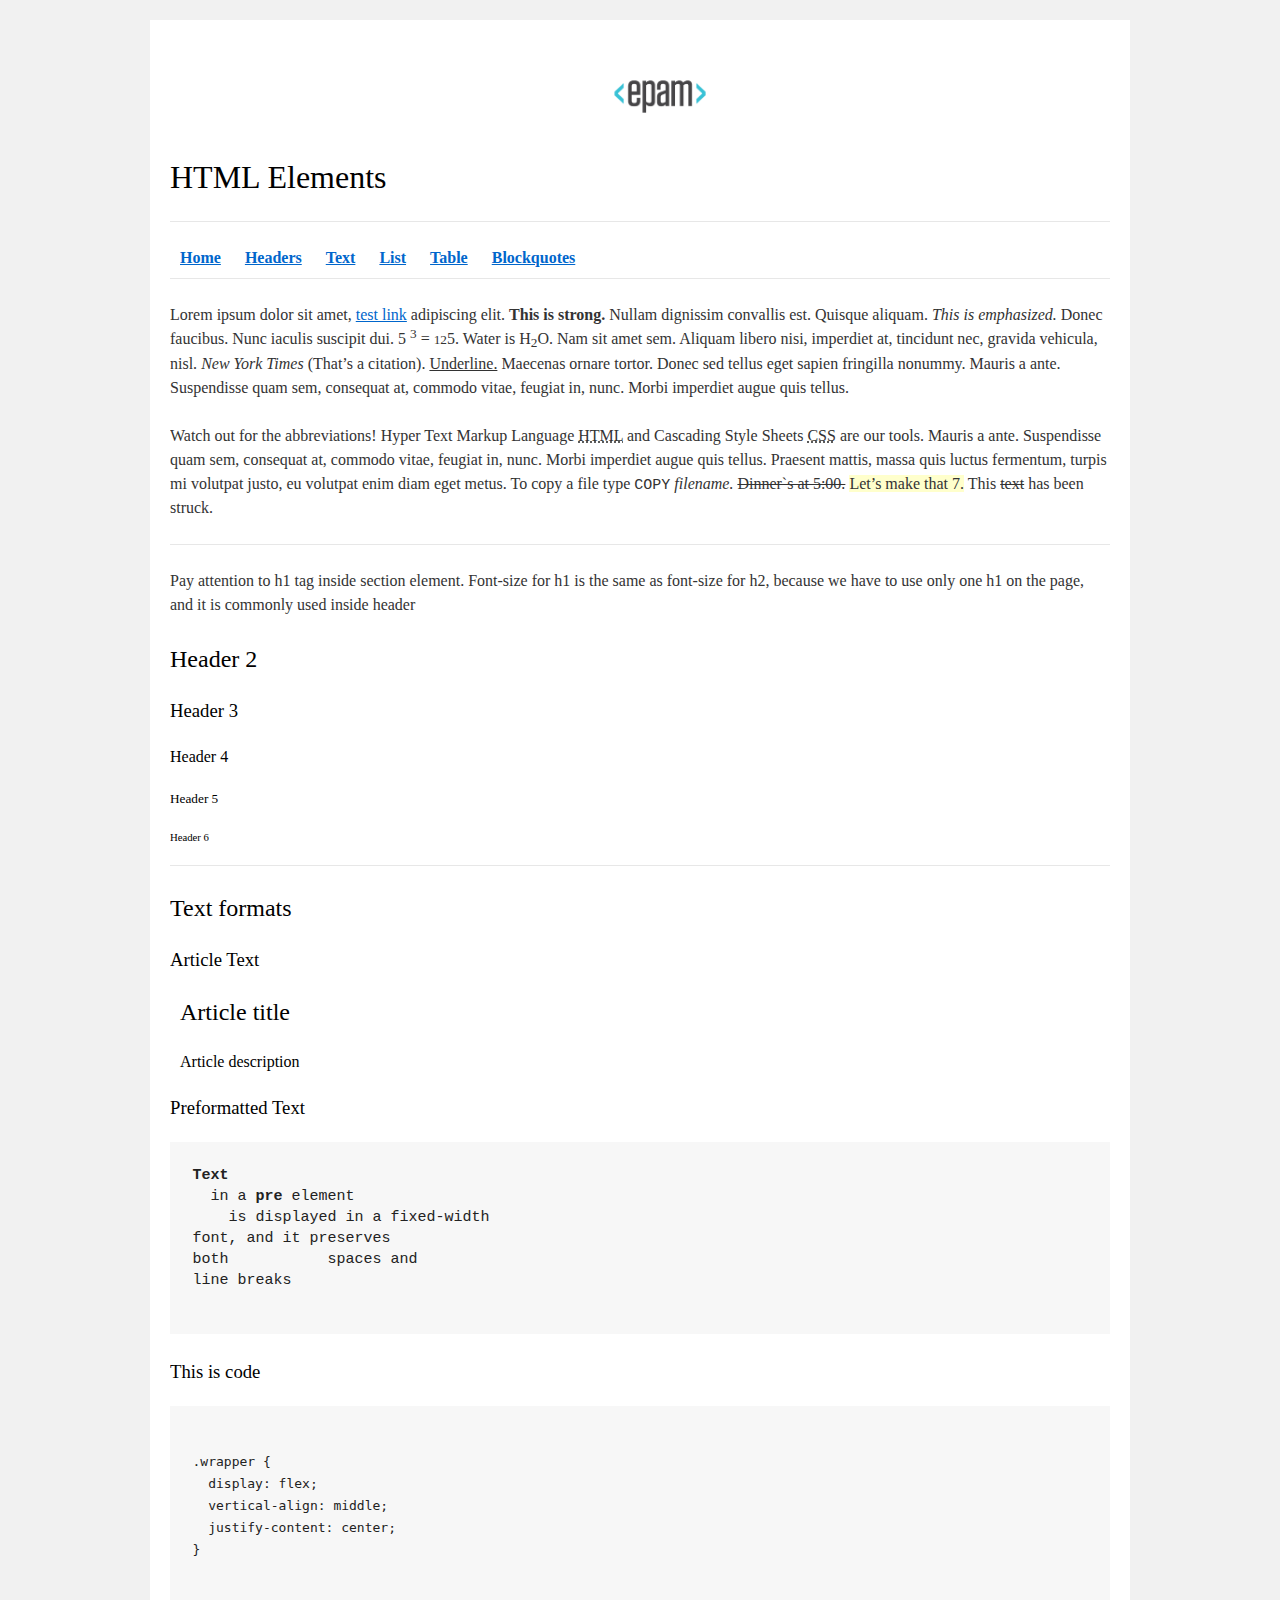
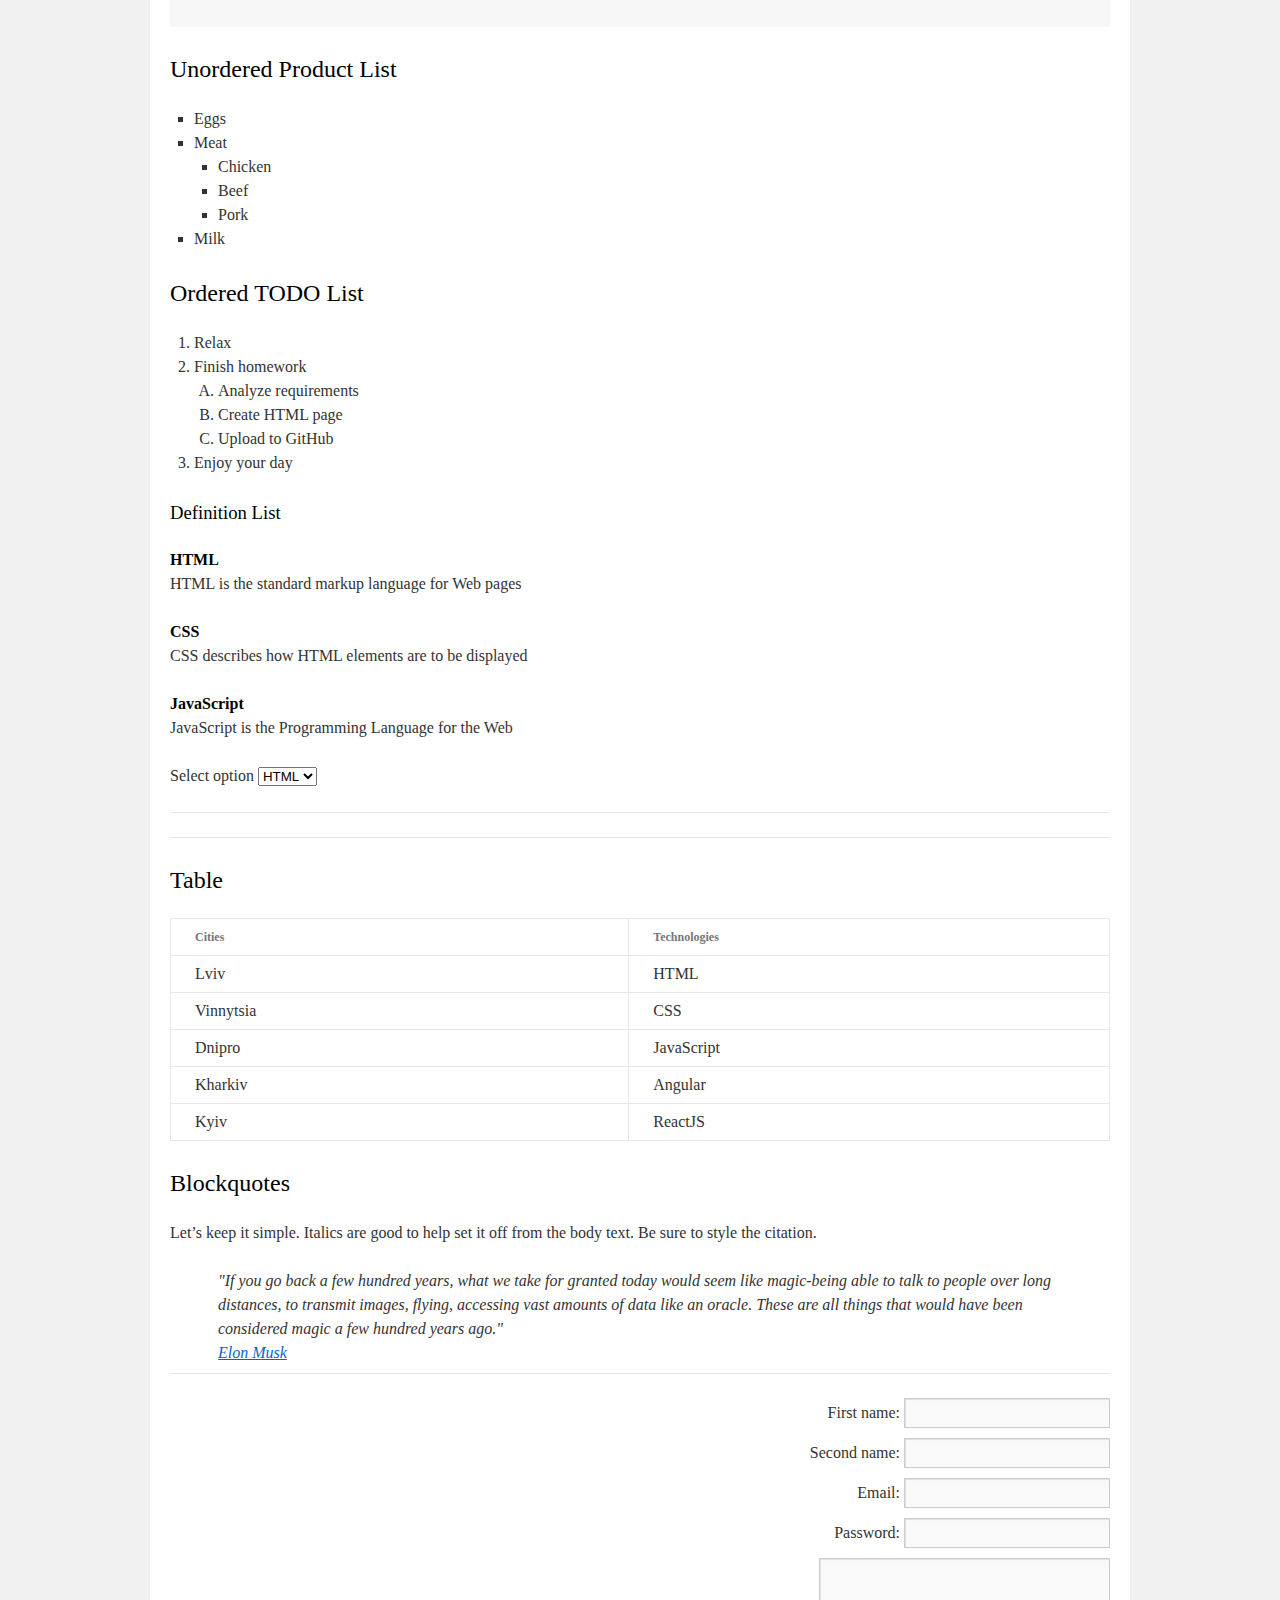
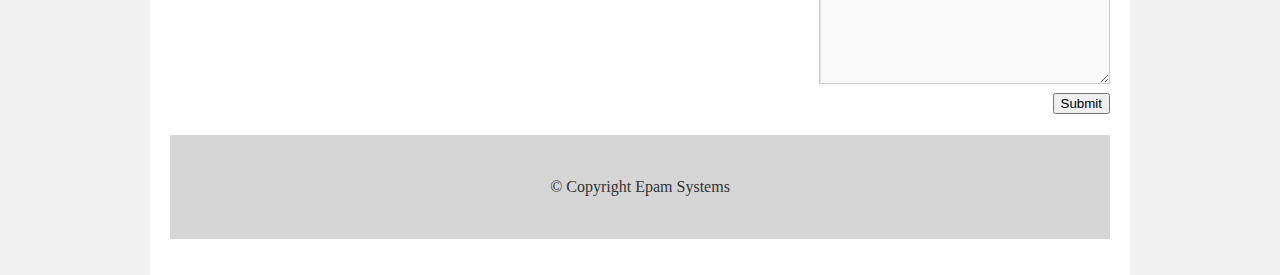
<file: FL11_HW1/homework/index.html>
<!DOCTYPE html>
<html lang="en">

<head>
    <meta charset="utf-8">
    <title>HTML Basics</title>
    <link rel="stylesheet" href="style.css">
</head>

<body>

    <div id="wrapper">
        <div id="main">
            <div id="container">
                <div id="content" role="main">
                    <header>
                        <img src="logo.png" alt="Logo">
                        <h1>HTML Elements</h1>
                        <hr>
                        <nav>
                            <a href="#"><b>Home</b></a>
                            <a href="#"><b>Headers</b></a>
                            <a href="#"><b>Text</b></a>
                            <a href="#"><b>List</b></a>
                            <a href="#"><b>Table</b></a>
                            <a href="#"><b>Blockquotes</b></a>
                        </nav>
                        <hr />
                    </header>
                    <div>
                        <p>
                            Lorem ipsum dolor sit amet,
                            <a href="#"> test link</a>
                            adipiscing elit.
                            <strong>This is strong.</strong>
                            Nullam dignissim convallis est. Quisque aliquam.
                            <em>This is emphasized.</em>
                            Donec faucibus. Nunc iaculis suscipit dui. 5
                            <sup>3</sup> = <small>12</small>5.
                            Water is H<sub>2</sub>O.
                            Nam sit amet sem. Aliquam libero nisi, imperdiet at, tincidunt nec, gravida vehicula, nisl.
                            <cite>New York Times</cite>
                            (That&rsquo;s a citation).
                            <u>Underline.</u>
                            Maecenas ornare tortor. Donec sed tellus eget sapien fringilla nonummy. Mauris a ante. Suspendisse quam sem, consequat at, commodo vitae, feugiat in, nunc. Morbi imperdiet augue quis tellus.
                        </p>
                        <p>Watch out for the abbreviations!
                            Hyper Text Markup Language <abbr title="Hyper Text Markup Language">HTML</abbr>
                            and
                            Cascading Style Sheets <abbr title="Cascading Style Sheets">CSS</abbr>
                            are our tools. Mauris a ante. Suspendisse quam sem, consequat at, commodo vitae, feugiat in, nunc. Morbi imperdiet augue quis tellus. Praesent mattis, massa quis luctus fermentum, turpis mi volutpat justo, eu volutpat enim diam eget metus. To copy a file type
                            <kbd>COPY</kbd>
                            <i>filename.</i>
                            <del>Dinner`s at 5:00.</del>
                            <ins>Let&rsquo;s make that 7.</ins>
                            This <s>text</s> has been struck.
                        </p>
                        <hr>
                        <p>
                            Pay attention to h1 tag inside section element. Font-size for h1 is the same as font-size for h2,
                            because we have to use only one h1 on the page, and it is commonly used inside header
                        </p>
                    </div>

                    <h2>Header 2</h2>
                    <h3>Header 3</h3>
                    <h4>Header 4</h4>
                    <h5>Header 5</h5>
                    <h6>Header 6</h6>
                    <hr />


                    <h2>Text formats</h2>
                    <h3>Article Text</h3>

                    <article>
                        <h2>Article title</h2>
                        <h4>Article description</h4>
                    </article>
                    <section>
                        <h3>Preformatted Text</h3>

                        <pre>
<strong>Text</strong>
  in a <strong>pre </strong>element
    is displayed in a fixed-width
font, and it preserves
both           spaces and
line breaks
   
</pre>
                        <h3>This is code</h3>
                        <pre><code> 
.wrapper {
  display: flex;
  vertical-align: middle;
  justify-content: center;
}
                  
                   </code></pre>
                    </section>
                    <section>
                        <h2>Unordered Product List</h2>
                        <ul>
                            <li>Eggs</li>
                            <li>Meat
                                <ul>
                                    <li>Chicken</li>
                                    <li>Beef</li>
                                    <li>Pork</li>
                                </ul>
                            </li>
                            <li>Milk</li>
                        </ul>


                        <h2>Ordered TODO List</h2>
                        <ol type="1">
                            <li>Relax</li>
                            <li>Finish homework
                                <ol type="A">
                                    <li>Analyze requirements</li>
                                    <li>Create HTML page</li>
                                    <li>Upload to GitHub</li>
                                </ol>
                            </li>
                            <li>Enjoy your day</li>
                        </ol>
                    </section>
                    <section>
                        <h3>Definition List</h3>
                        <dl>
                            <dt>HTML</dt>
                            <dd>HTML is the standard markup language for Web pages</dd>
                            <dt>CSS</dt>
                            <dd>CSS describes how HTML elements are to be displayed </dd>
                            <dt>JavaScript</dt>
                            <dd>JavaScript is the Programming Language for the Web</dd>
                        </dl>
                        <p>Select option <select>
                                <option>HTML</option>
                                <option>CSS</option>
                                <option>JS</option>
                            </select></p>
                    </section>
                    <hr />
                    <hr />
                    <section>
                        <h2>Table</h2>

                        <table>
                            <thead>
                                <tr>
                                    <th>Cities</th>
                                    <th>Technologies</th>
                                </tr>
                            </thead>
                            <tbody>
                                <tr>
                                    <td>Lviv</td>
                                    <td>HTML</td>
                                </tr>
                                <tr>
                                    <td>Vinnytsia</td>
                                    <td>CSS</td>
                                </tr>
                                <tr>
                                    <td>Dnipro</td>
                                    <td>JavaScript</td>
                                </tr>
                                <tr>
                                    <td>Kharkiv</td>
                                    <td>Angular</td>
                                </tr>
                                <tr>
                                    <td>Kyiv</td>
                                    <td>ReactJS</td>
                                </tr>
                            </tbody>
                        </table>
                    </section>
                    <section>
                        <h2> Blockquotes </h2>
                        <p>Let&rsquo;s keep it simple. Italics are good to help set it off from the body text. Be sure to style the citation.</p>
                        <blockquote>
                            "If you go back a few hundred years, what we take for granted today would seem like magic-being able
                            to talk to people over long distances, to transmit images, flying, accessing vast amounts of data
                            like an oracle. These are all things that would have been considered magic a few hundred years ago." <br><a href="#">Elon Musk</a>

                        </blockquote>
                        <hr />
                    </section>
                    <form>
                        <fieldset>
                            <label for="FirstName">First name:</label> <input type="text" id="FirstName"><br />
                            <label for="SecondName">Second name:</label> <input type="text" id="SecondName"><br />
                            <label for="Email">Email:</label> <input type="text" id="Email"><br />
                            <label for="Password">Password:</label> <input type="text" id="Password"><br />
                            <textarea cols="30" rows="5"></textarea><br />
                            <button type="submit" name="Submit">Submit</button>
                        </fieldset>
                    </form>
                    <footer>&copy; Copyright Epam Systems</footer>

                </div>
            </div>
        </div>
    </div>
</body>

</html>
</file>
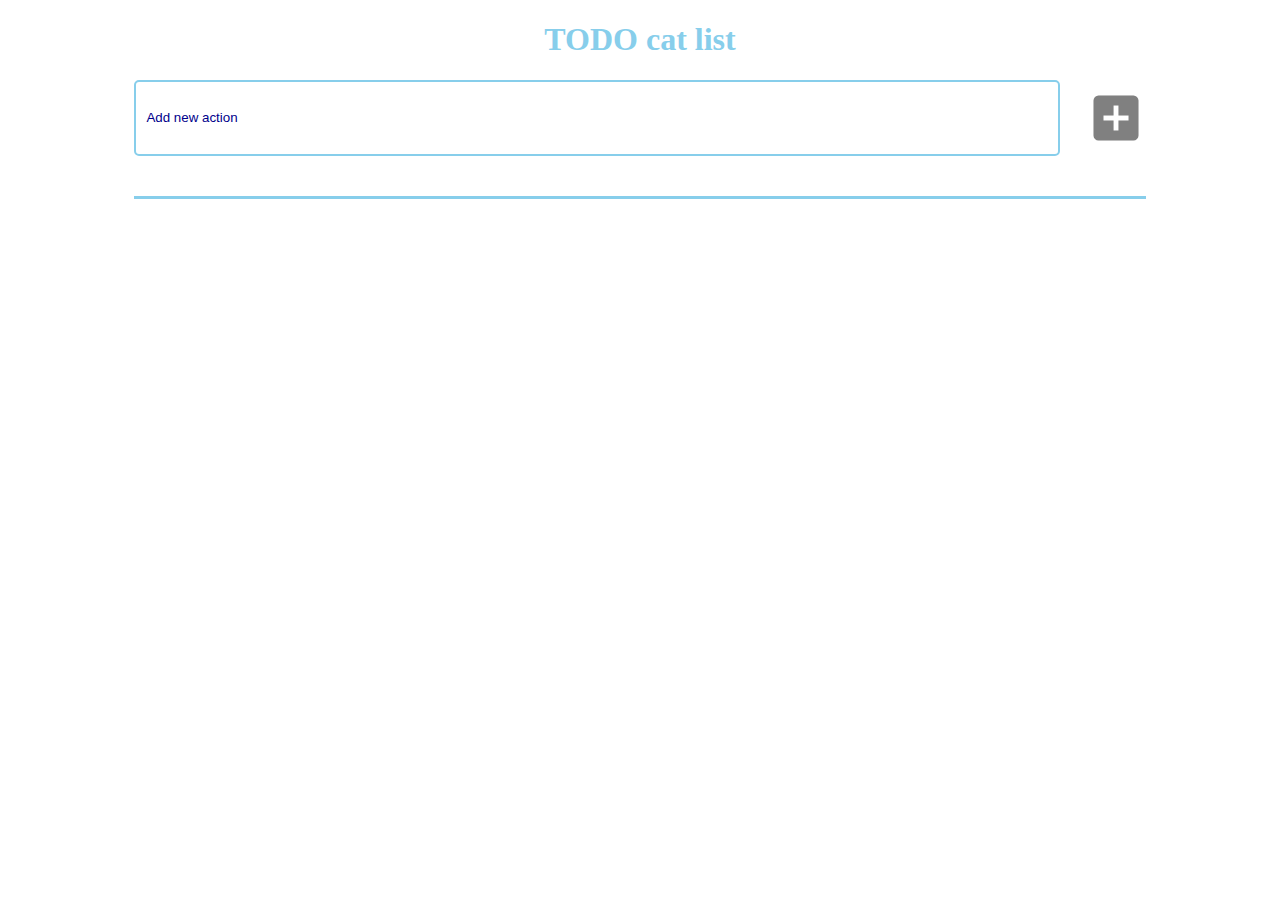
<file: FL11_HW11/homework/index.html>
<!DOCTYPE html>
<html lang="en">
<head>
  <meta charset="UTF-8">
  <title>Homework 11 - TODO Cat List</title>
  <link rel="stylesheet" href="./assets/material-icons/material-icons.css">
  <link rel="stylesheet" href="./assets/styles.css">
</head>
<body>
  <div id="root">
     <h1>TODO cat list</h1>
     <div class="root_container">
      <input type="text" placeholder="Add new action" id="add" value="">
      <button  id="add_btn" onclick="test()"><i class="material-icons" id="i_add">add_box</i></button>
      
  </div>
</div>
  <script src="./src/app.js"></script>
</body>
</html>
</file>
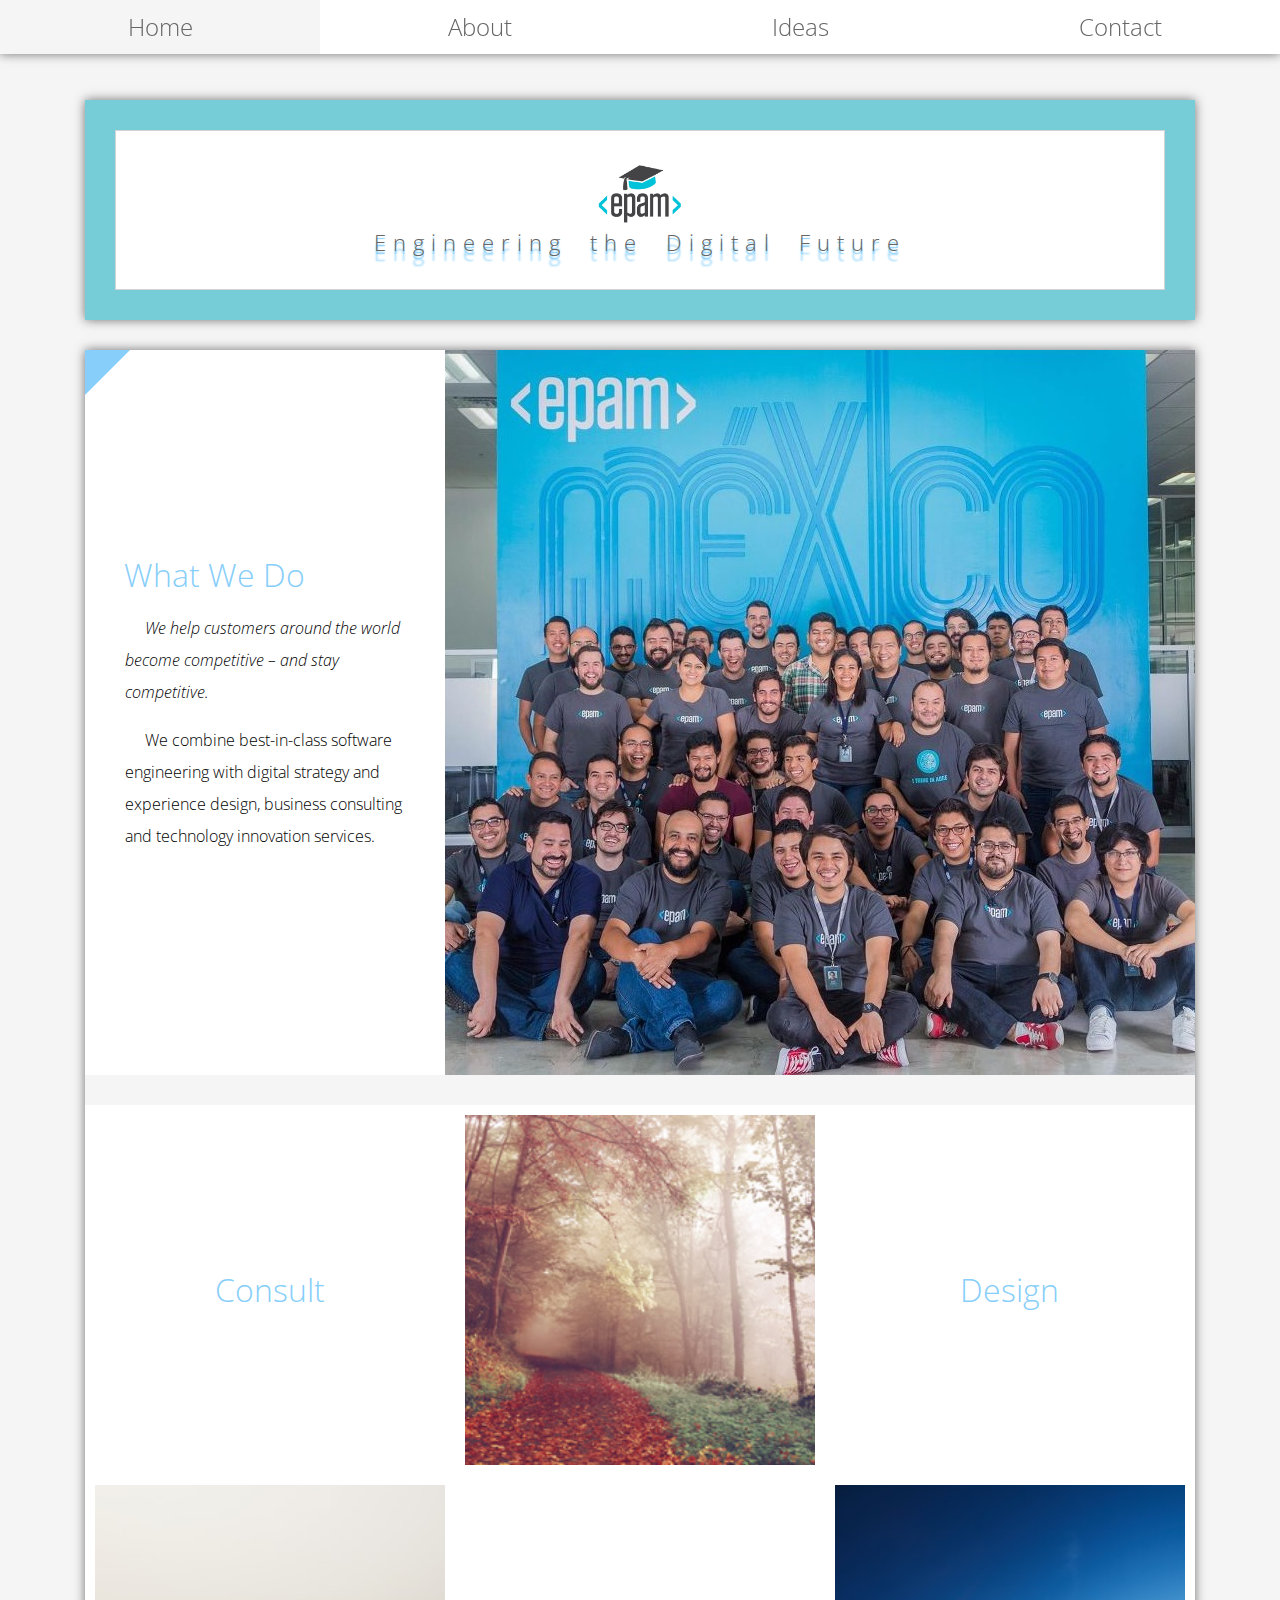
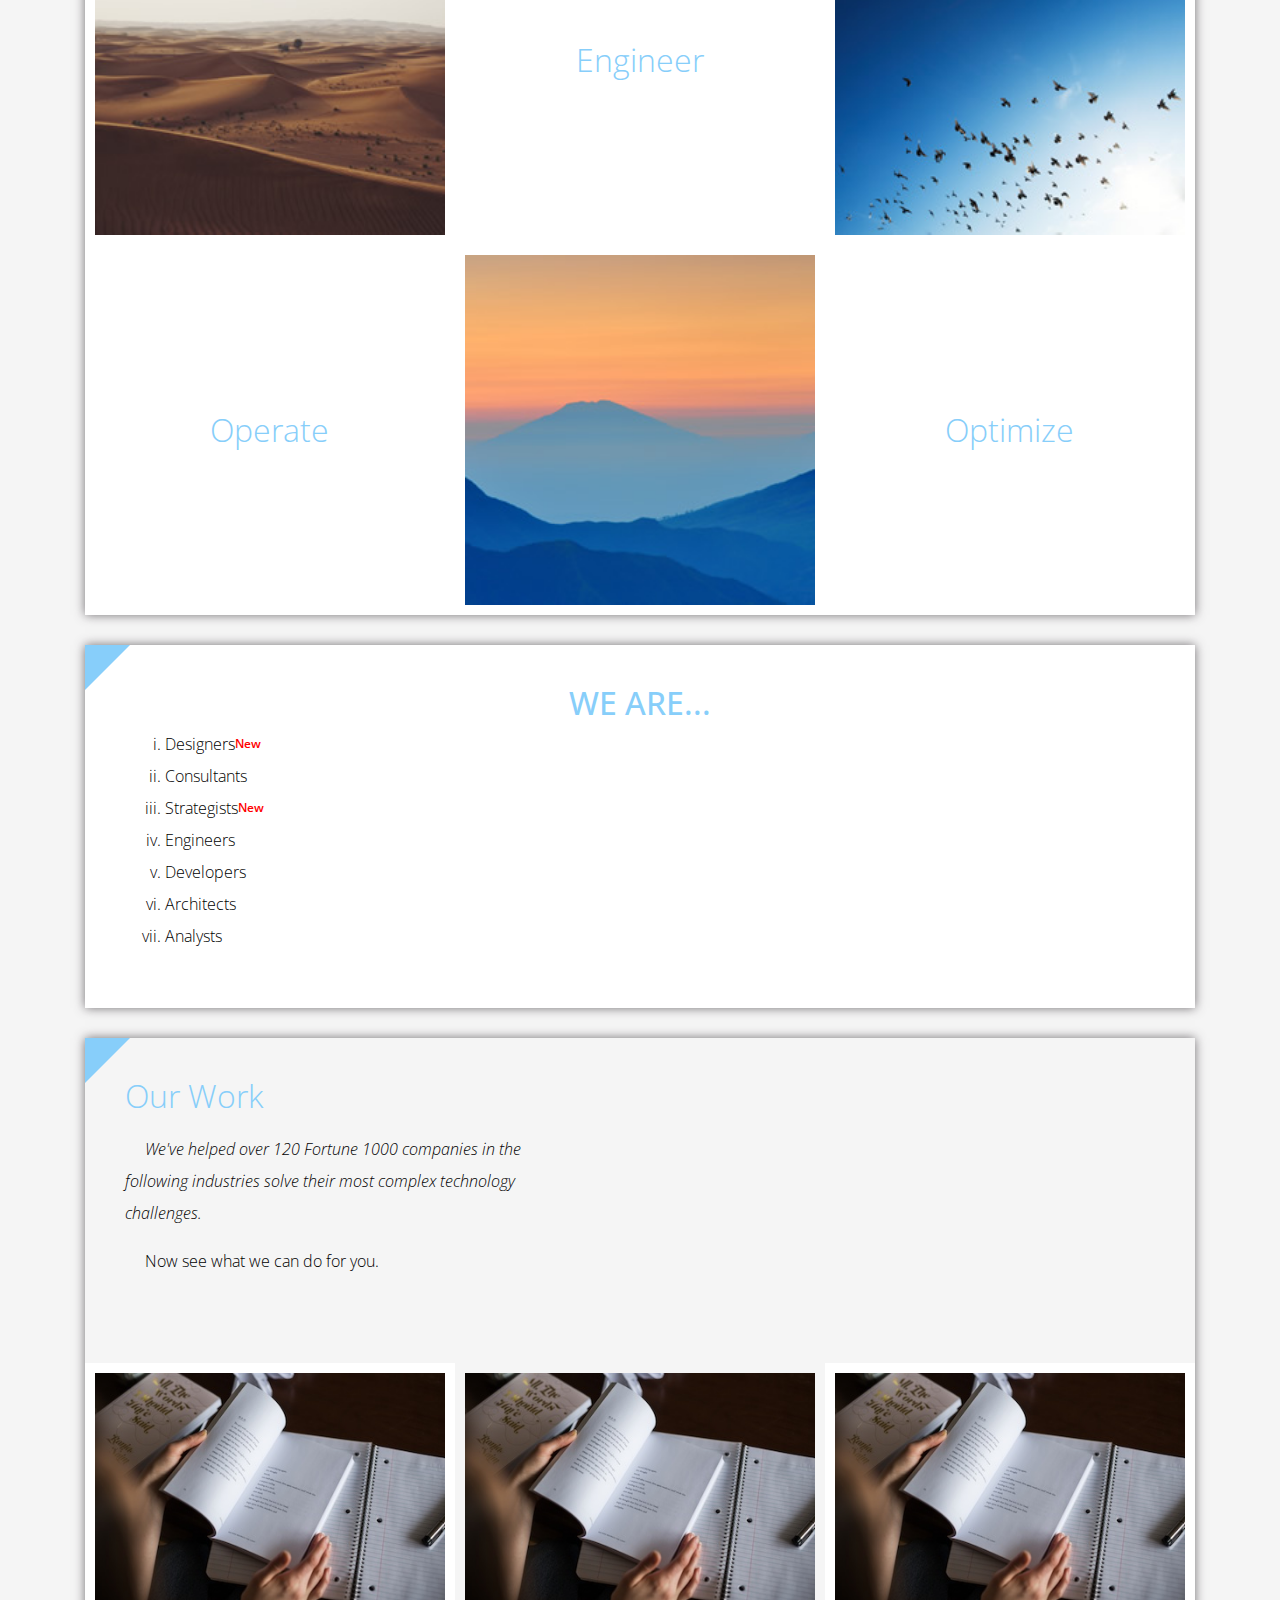
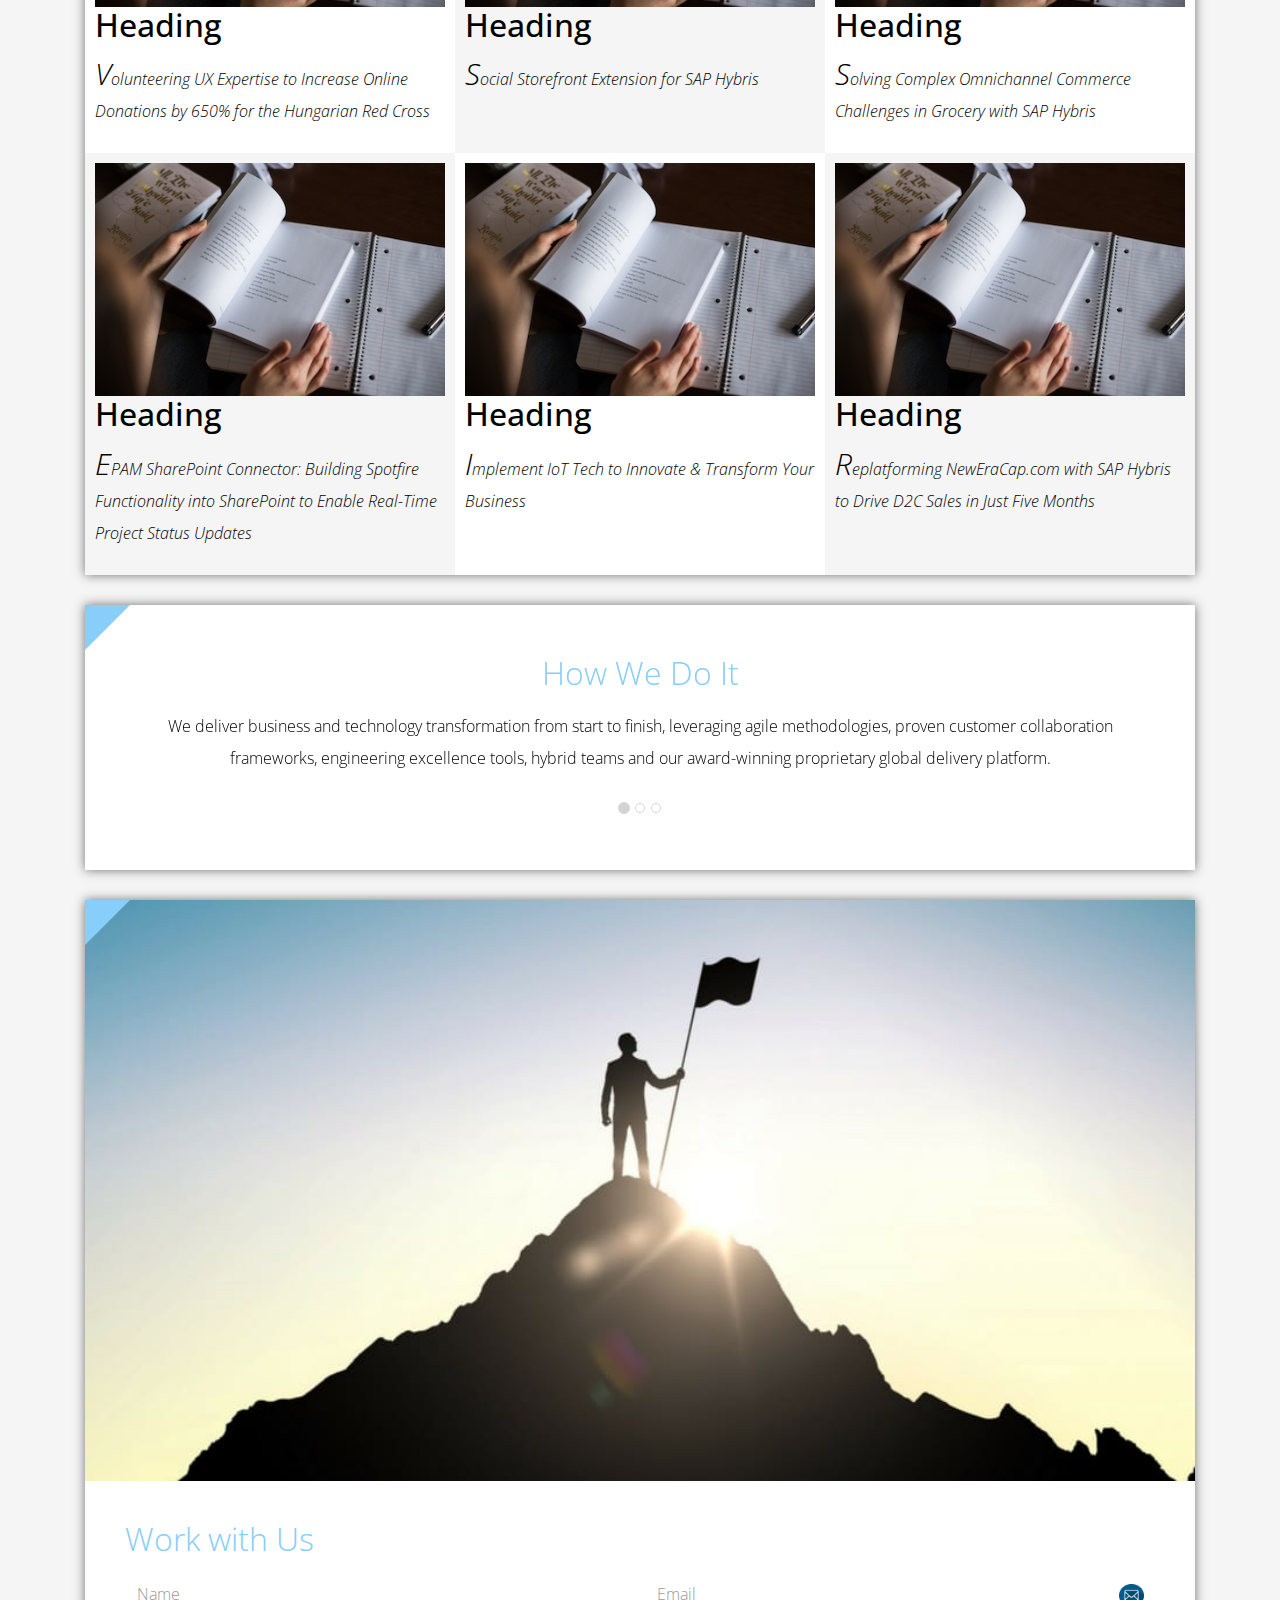
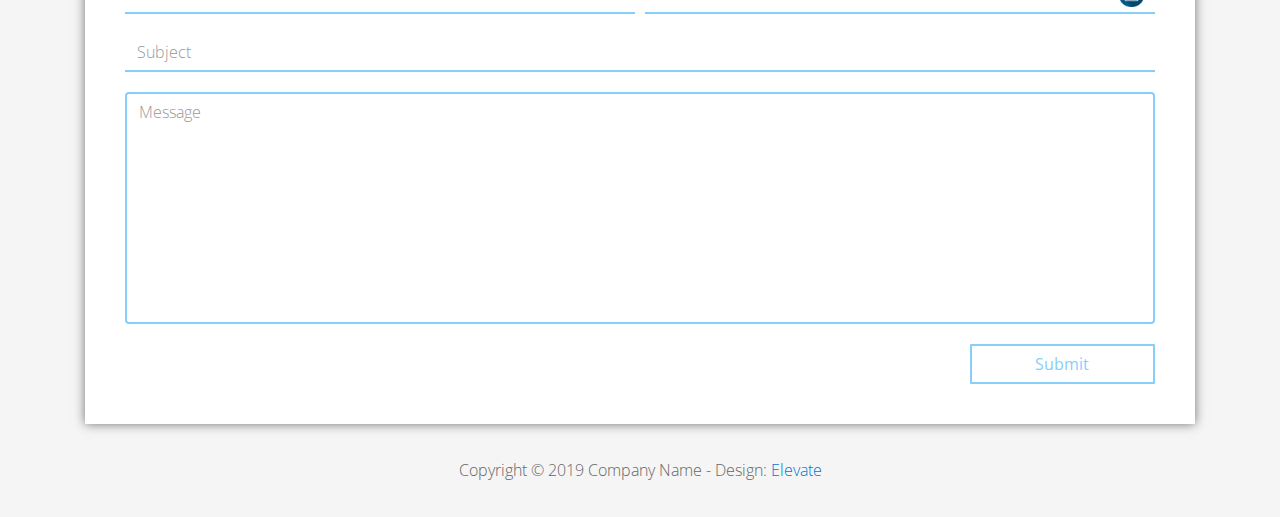
<file: FL11_HW2/homework/index.html>
<!DOCTYPE html>
<html lang="en">
<head>
  <meta charset="utf-8">
  <meta http-equiv="X-UA-Compatible" content="IE=edge">
  <meta name="viewport" content="width=device-width, initial-scale=1">

  <title>CSS Basics HW</title>



  <!-- load stylesheets -->
  <link rel="stylesheet" href="http://fonts.googleapis.com/css?family=Open+Sans:300,400">
  <!-- Google web font "Open Sans" -->
  <link rel="stylesheet" href="css/bootstrap.min.css">
  <!-- Bootstrap style -->
  <link rel="stylesheet" href="css/general.css">
  <link rel="stylesheet" href="css/style.css">
  <!-- Templatemo style -->
</head>

<body>
<div class="container">

  <div class="tm-sidebar">
    <nav class="tm-main-nav">
      <ul>
        <li class="tm-nav-item"><a href="#home" class="tm-nav-item-link">Home</a></li>
        <li class="tm-nav-item"><a href="#about" class="tm-nav-item-link">About</a></li>
        <li class="tm-nav-item"><a href="#ideas" class="tm-nav-item-link">Ideas</a></li>
        <li class="tm-nav-item"><a href="#contact" class="tm-nav-item-link">Contact</a></li>
      </ul>
    </nav>
  </div>

  <div class="tm-main-content">

    <div id="home" class="tm-content-box tm-content-header margin-b-10">
      <div class="tm-banner">
        <div class="tm-banner-inner">
          <img src="img/epam_logo.png" width="100" alt="">
          <p class="tm-banner-text">Engineering the Digital Future</p>
        </div>
      </div>
    </div>

    <section>
      <div class="tm-content-box flex-2-col">

        <div class="padding-medium flex-item tm-team-description-container flex-item">
          <h2 class="tm-section-title">What We Do</h2>
          <p class="tm-section-description">We help customers around the world become competitive – and stay competitive.</p>
          <p class="tm-section-description"> We combine best-in-class software engineering with digital strategy and experience design, business consulting and technology innovation services.</p>
        </div>
        <div class="flex-item tm-team-img">
          <img src="img/epam-mexico.jpg" alt="epam-mexico">
        </div>

      </div>

      <div id="about" class="tm-content-box">

        <ul class="boxes gallery-container">
          <li class="box box-bg">
            <h2 class="tm-section-title tm-section-title-box tm-box-bg-title">Consult</h2>
          </li>
          <li class="box">
            <a href="img/idea-large-01.jpg">
              <img src="img/idea-01.jpg" alt="Image" class="img-fluid thumbnail box-img">
            </a>
          </li>
          <li class="box box-bg">
            <h2 class="tm-section-title tm-section-title-box tm-box-bg-title">Design</h2>
          </li>
          <li class="box">
            <a href="img/idea-large-02.jpg">
              <img src="img/idea-02.jpg" alt="Image" class="img-fluid thumbnail box-img">
            </a>
          </li>
          <li class="box box-bg">
            <h2 class="tm-section-title tm-section-title-box tm-box-bg-title">Engineer</h2>
          </li>
          <li class="box">
            <a href="img/idea-large-03.jpg">
              <img src="img/idea-03.jpg" alt="Image" class="img-fluid thumbnail box-img">
            </a>
          </li>
          <li class="box box-bg">
            <h2 class="tm-section-title tm-section-title-box tm-box-bg-title">Operate</h2>
          </li>
          <li class="box">
            <a href="img/idea-large-04.jpg">
              <img src="img/idea-04.jpg" alt="Image" class="img-fluid thumbnail box-img">
            </a>
          </li>
          <li class="box box-bg">
            <h2 class="tm-section-title tm-section-title-box tm-box-bg-title">Optimize</h2>
          </li>
        </ul>

      </div>

    </section>

    <!-- slider -->
    <section class="heading tm-content-box">
      <div class="padding-medium">
        <h2> WE ARE...</h2>
        <ol>
          <li><a href="index.html" class="text">Designers</a></li>
          <li><a href="index.html">Consultants</a></li>
          <li><a href="#" class="text">Strategists</a></li>
          <li><a href="#">Engineers</a></li>
          <li><a href="#">Developers</a></li>
          <li><a href="#">Architects</a></li>
          <li><a href="#">Analysts</a></li>
        </ol>
      </div>
    </section>

    <section class="blocks">
      <div class="padding-medium flex-item tm-team-description-container">
        <h2 class="tm-section-title">Our Work</h2>
        <p class="tm-section-description">We've helped over 120 Fortune 1000 companies in the following industries solve their most complex technology challenges. </p>
        <p class="tm-section-description"> Now see what we can do for you.</p>
      </div>
      <div class="tm-content-box flex-2-col">
      </div>
      <div  class="tm-content-box">
        <ul class="boxes gallery-container">
          <li class="box box-work">
            <img src="img/study.jpeg" alt="Image" class="img-fluid">
            <div>
              <h2>Heading</h2>
              <p>Volunteering UX Expertise to Increase Online Donations by 650% for the Hungarian Red Cross</p>
            </div>
          </li>
          <li class="box box-work">
            <img src="img/study.jpeg" alt="Image" class="img-fluid">
            <div>
              <h2>Heading</h2>
              <p>Social Storefront Extension for SAP Hybris</p>
            </div>
          </li>
          <li class="box box-work">
            <img src="img/study.jpeg" alt="Image" class="img-fluid">
            <div>
              <h2>Heading</h2>
              <p>Solving Complex Omnichannel Commerce Challenges in Grocery with SAP Hybris</p>
            </div>
          </li>
          <li class="box box-work">
            <img src="img/study.jpeg" alt="Image" class="img-fluid">
            <div>
              <h2>Heading</h2>
              <p>EPAM SharePoint Connector: Building Spotfire Functionality into SharePoint to Enable Real-Time Project Status Updates</p>
            </div>
          </li>
          <li class="box box-work">
            <img src="img/study.jpeg" alt="Image" class="img-fluid">
            <div>
              <h2>Heading</h2>
              <p>Implement IoT Tech to Innovate &amp; Transform Your Business</p>
            </div>
          </li>
          <li class="box box-work">
            <img src="img/study.jpeg" alt="Image" class="img-fluid">
            <div>
              <h2>Heading</h2>
              <p>Replatforming NewEraCap.com with SAP Hybris to Drive D2C Sales in Just Five Months</p>
            </div>
          </li>
        </ul>

      </div>
    </section>

    <section id="ideas">
      <div id="tmCarousel" class="carousel slide tm-content-box" data-ride="carousel">

        <ol class="carousel-indicators">
          <li data-target="#tmCarousel" data-slide-to="0" class="active"></li>
          <li data-target="#tmCarousel" data-slide-to="1" class=""></li>
          <li data-target="#tmCarousel" data-slide-to="2" class=""></li>
        </ol>

        <div class="carousel-inner" role="listbox">

          <div class="carousel-item active">
            <div class="carousel-content">
              <div class="flex-item">
                <h2 class="tm-section-title">How We Do It</h2>
                <p class="tm-section-description carousel-description">We deliver business and technology transformation from start to finish, leveraging agile methodologies, proven customer collaboration frameworks, engineering excellence tools, hybrid teams and our award-winning proprietary global delivery platform.</p>
              </div>
            </div>
          </div>

          <div class="carousel-item">
            <div class="carousel-content">
              <div class="flex-item">
                <h2 class="tm-section-title">Our Clients</h2>
                <p class="tm-section-description carousel-description">Lorem ipsum dolor sit amet,
                  consectetur adipiscing elit. Quisque vel nisi pharetra nibh varius pharetra ac
                  sagittis nisi. Etiam pharetra vestibulum hendrerit. Pellentesque interdum metus
                  sed massa rutrum.</p>
              </div>
            </div>
          </div>

          <div class="carousel-item">
            <div class="carousel-content">
              <div class="flex-item">
                <h2 class="tm-section-title">Our Projects</h2>
                <p class="tm-section-description carousel-description">Donec ex libero, fringilla
                  vitae purus sit amet, rhoncus pharetra lorem. Pellentesque id sem id lacus
                  ultricies vehicula. Aliquam rutrum mi non. Pellentesque interdum metus sed massa
                  rutrum.</p>
              </div>
            </div>
          </div>

        </div>

      </div>
    </section>

    <section class="tm-content-box">
      <img src="img/contact-us.jpg" alt="Contact image" class="img-fluid img-contact-us">

      <div id="contact" class="padding-medium">
        <h2 class="tm-section-title">Work with Us</h2>
        <form action="#contact" method="get" class="contact-form">

          <div class="form-group col-xs-12 col-sm-12 col-md-6 col-lg-6 form-group-2-col-left">
            <input type="text" id="contact_name" name="contact_name" class="form-control"
                   placeholder="Name" required/>
          </div>
          <div class="form-group col-xs-12 col-sm-12 col-md-6 col-lg-6 form-group-2-col-right mandatory-field">
            <input type="email" id="contact_email" name="contact_email" class="form-control"
                   placeholder="Email" required/>
          </div>
          <div class="form-group">
            <input type="text" id="contact_subject" name="contact_subject" class="form-control"
                   placeholder="Subject" required/>
          </div>
          <div class="form-group">
            <textarea id="contact_message" name="contact_message" class="form-control" rows="9"
                      placeholder="Message" required></textarea>
          </div>

          <button type="submit" class="btn btn-primary submit-btn">Submit</button>

        </form>
      </div>
    </section>

    <footer class="tm-footer">
      <p class="text-xs-center">Copyright &copy; 2019 Company Name

        - Design: <a rel="nofollow" href="http://www.templatemo.com/tm-481-elevate"
                     target="_parent">Elevate</a></p>
    </footer>

  </div>

</div>

</body>
</html>
</file>
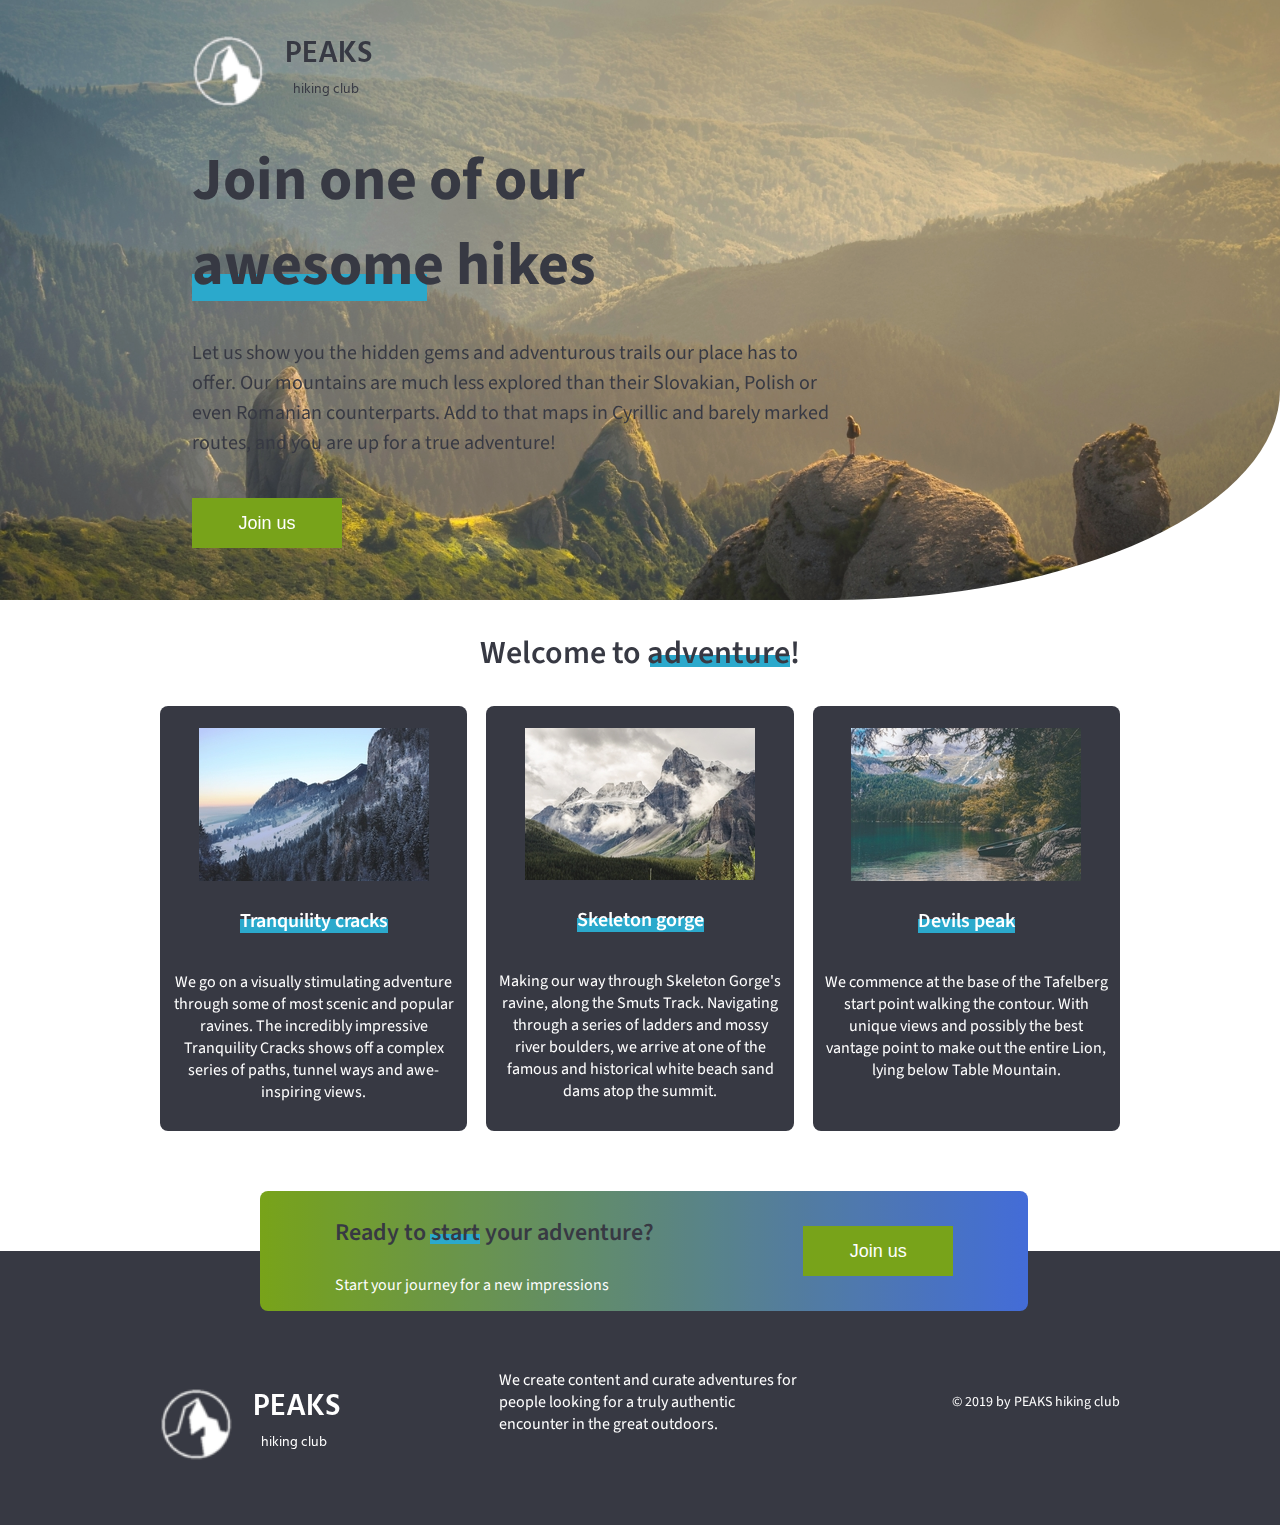
<file: FL11_HW3/homework/index.html>
<!DOCTYPE html>
<html lang="en">

  <head>
    <meta charset="UTF-8">
    <meta name="viewport" content="width=device-width, initial-scale=1.0">
    <meta http-equiv="X-UA-Compatible" content="ie=edge">
    <link href="https://fonts.googleapis.com/css?family=Hind:400,600%7CSource+Sans+Pro:400,600,700%7CFresca" rel="stylesheet"/>

    <!-- Styles should be switched here: -->

      <link rel="stylesheet" type="text/css" href="css/style1.css">
   <!--       <link rel="stylesheet" type="text/css" href="css/style2.css">-->

    <title>PEAKS hiking club</title>
  </head>

  <body>
    <header class="header">
      <div class="header-wrap">
        <div class="landing-logo">
          <img src="img/m-logo.png" alt="logo" />
          <p>PEAKS<span>hiking club</span></p>
        </div>
        <p class="header_heading">
          Join one of our awesome hikes
        </p>
        <p class="header_text">
          Let us show you the hidden gems and adventurous trails our place has to offer.
          Our mountains are much less explored than their Slovakian,
          Polish or even Romanian counterparts. Add to that maps in Cyrillic and barely marked routes,
          and you are up for a true adventure!
        </p>
        <button class="header_button">Join us</button>
      </div>
    </header>
    <main class="section">
      <p class="section_text">
        Welcome to adventure!
      </p>
      <div class="section_card_wrap">
        <div class="section_card">
          <img class="section_card_img"
               src="img/m-1.jpg"
               alt="experts"/>
          <p class="section_card_heading">
            Tranquility cracks
            <span class="section_card_underline"></span>
          </p>
          <p class="section_card_text">
            We go on a visually stimulating adventure through some of most scenic and popular ravines.
            The incredibly impressive Tranquility Cracks shows off a complex series of paths, tunnel ways and awe-inspiring views.
          </p>
        </div>
        <div class="section_card">
          <img class="section_card_img"
               src="img/m-2.jpg"
               alt="content formats"/>
          <p class="section_card_heading">
            Skeleton gorge
            <span class="section_card_underline"></span>
          </p>
          <p class="section_card_text">
            Making our way through Skeleton Gorge's ravine, along the Smuts Track.
            Navigating through a series of ladders and mossy river boulders, we arrive at one of the famous and historical white beach sand dams atop the summit.
          </p>
        </div>
        <div class="section_card">
          <img class="section_card_img"
               src="img/m-3.jpg"
               alt="certificate"/>
          <p class="section_card_heading">
            Devils peak
            <span class="section_card_underline"></span>
          </p>
          <p class="section_card_text">
            We commence at the base of the Tafelberg start point walking the contour.
            With unique views and possibly the best vantage point to make out the entire Lion, lying below Table Mountain.
          </p>
        </div>
      </div>
      <div class="section_banner">
        <div class="section_banner_text_wrap">
          <p class="section_banner_heading">
            Ready to start your adventure?
          </p>
          <p class="section_banner_text">
            Start your journey for a new impressions
          </p>
        </div>
        <button class="section_banner_button">Join us</button>
      </div>
    </main>
    <footer class="footer">
      <div class="footer-wrap">
        <div class="footer_logo landing-logo">
          <img src="img/m-logo.png" alt="logo" />
          <p>PEAKS<span>hiking club</span></p>
        </div>
        <p class="footer_text">
          We create content  and curate adventures for  people looking for a truly authentic encounter in the great outdoors.
        </p>
        <span class="footer-cr">
          &copy; 2019 by PEAKS hiking club
        </span>
      </div>
    </footer>
  </body>

</html>
</file>
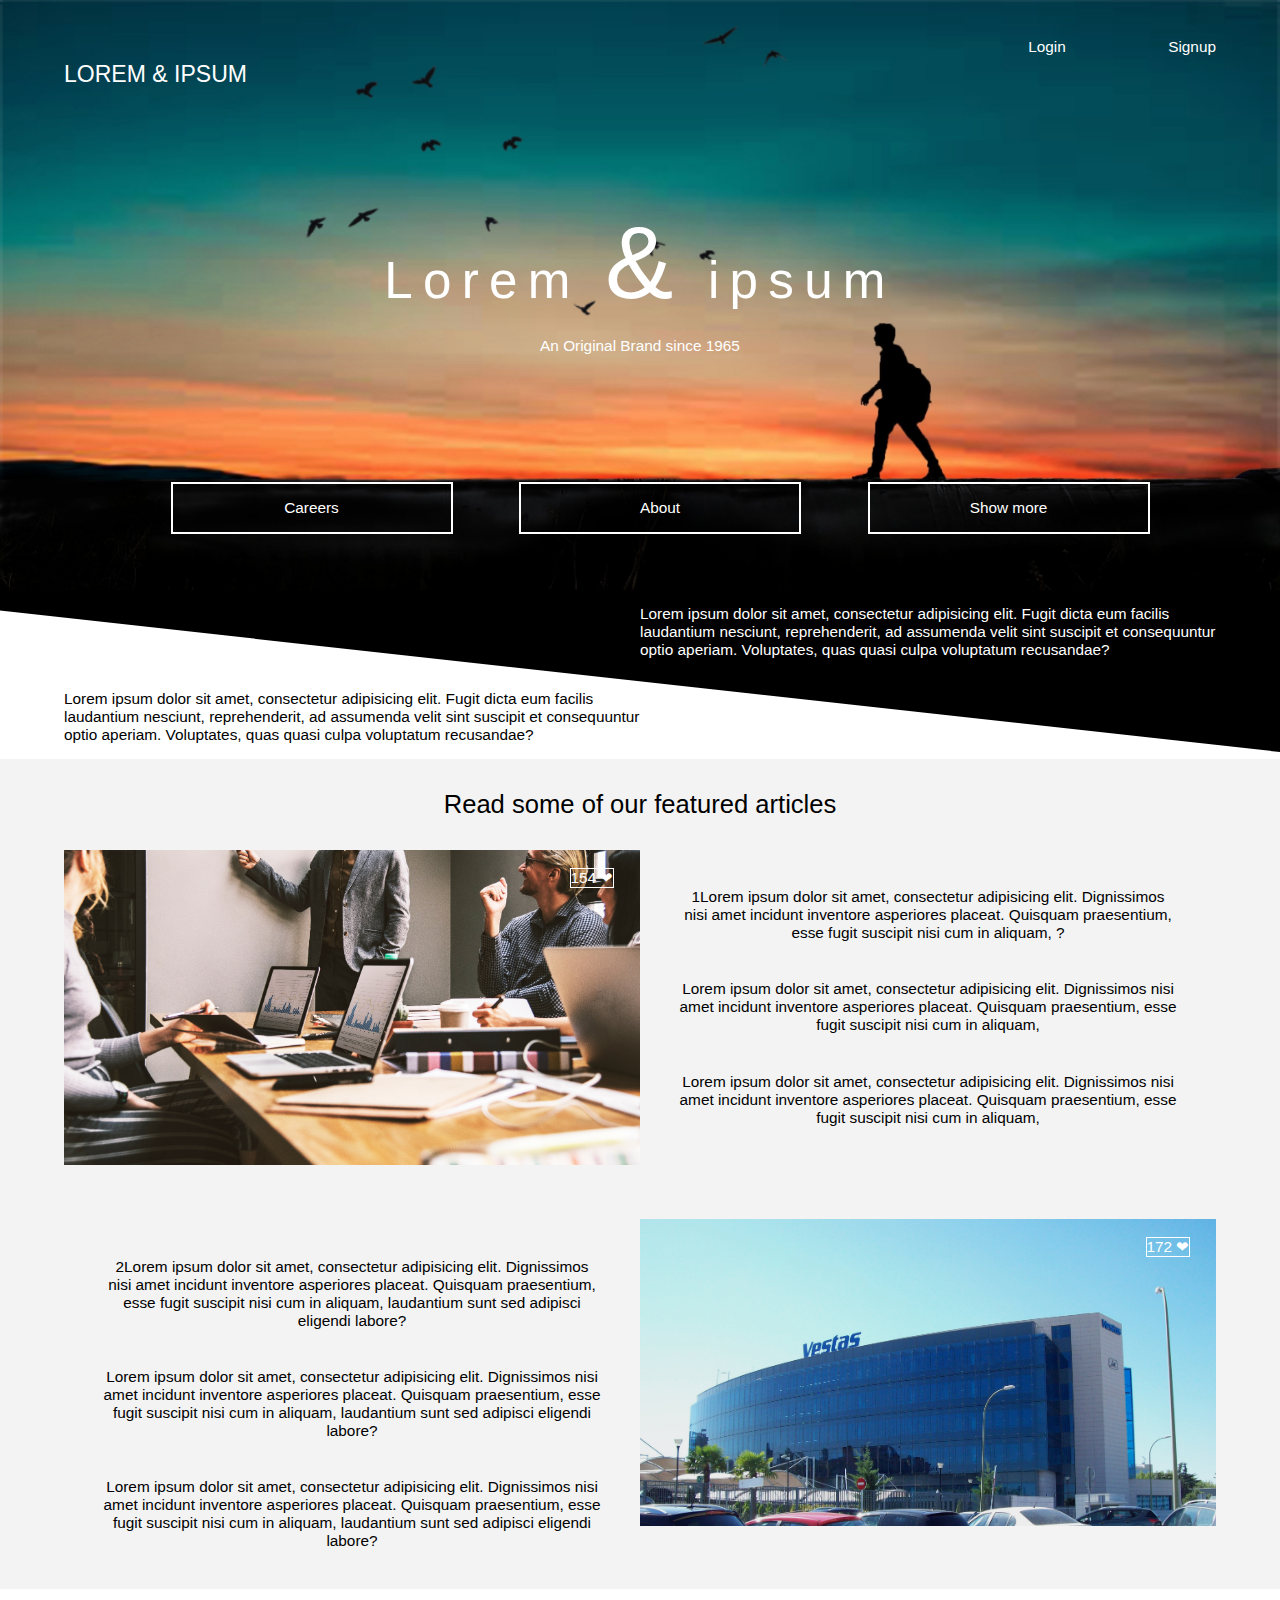
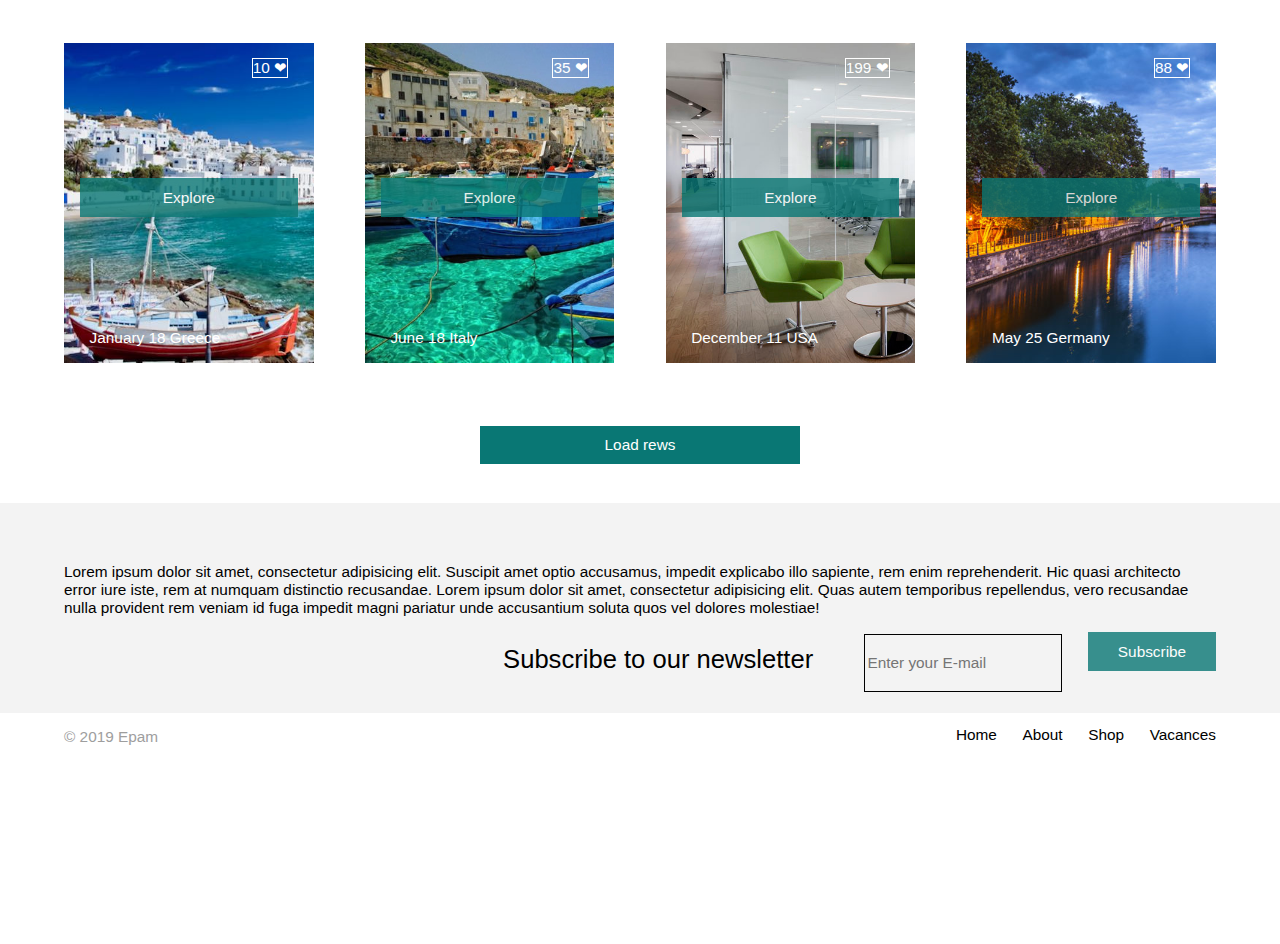
<file: FL11_HW4/homework/index.html>
<!DOCTYPE html>
<html lang="zxx">

<head>
    <meta charset="UTF-8">
    <title>Lorem &amp; ipsum</title>
    <link rel="stylesheet" href="css/style.css">
</head>

<body>
    <header>
        <div class="container">
            <div class="heading">
                <div class="flex logo">
                    <div class="logo_icon">
                        <p>
                            Lorem &amp; ipsum
                        </p>

                    </div>
                    <div class="logo_menu">
                        <ul class="flex">
                            <li><a href="#">Login</a></li>
                            <li><a href="#">Signup</a></li>
                        </ul>
                    </div>
                </div>

                <div class="title">
                    <p class="title_name">Lorem <span>&amp;</span> ipsum</p>
                    <p>
                        An Original Brand since 1965
                    </p>
                </div>
                <nav>
                    <ul class="flex menu">
                        <li><a href="#">Careers</a></li>
                        <li><a href="#">About</a></li>
                        <li><a href="#">Show more</a></li>
                    </ul>
                </nav>
            </div>
        </div>
    </header>
    <div class="main">

        <div class="container grdnt">
            <div class="gradient">
                <div class="main_text frstright">
                    <p>Lorem ipsum dolor sit amet, consectetur adipisicing elit. Fugit dicta eum facilis laudantium nesciunt, reprehenderit, ad assumenda velit sint suscipit et consequuntur optio aperiam. Voluptates, quas quasi culpa voluptatum recusandae?</p>
                </div>

                <div class="main_text">
                    <p>Lorem ipsum dolor sit amet, consectetur adipisicing elit. Fugit dicta eum facilis laudantium nesciunt, reprehenderit, ad assumenda velit sint suscipit et consequuntur optio aperiam. Voluptates, quas quasi culpa voluptatum recusandae?</p>
                </div>




            </div>
        </div>
        <div class="clr">
            <section class="container about">
                <h2>Read some of our <b>featured articles</b></h2>
                <div class="main_about">
                    <div class="flex main_about">
                        <div class="main_about_img">
                            <div class="count_like about_like">
                                <p>154 &#10084;</p>
                            </div>
                        </div>
                        <div class="main_about_txt">
                            <p>1Lorem ipsum dolor sit amet, consectetur adipisicing elit. Dignissimos nisi amet incidunt inventore asperiores placeat. Quisquam praesentium, esse fugit suscipit nisi cum in aliquam, ?</p>
                            <p>Lorem ipsum dolor sit amet, consectetur adipisicing elit. Dignissimos nisi amet incidunt inventore asperiores placeat. Quisquam praesentium, esse fugit suscipit nisi cum in aliquam, </p>
                            <p>Lorem ipsum dolor sit amet, consectetur adipisicing elit. Dignissimos nisi amet incidunt inventore asperiores placeat. Quisquam praesentium, esse fugit suscipit nisi cum in aliquam, </p>
                        </div>
                    </div>
                    <div class="flex main_about">


                        <div class="main_about_txt">
                            <p>2Lorem ipsum dolor sit amet, consectetur adipisicing elit. Dignissimos nisi amet incidunt inventore asperiores placeat. Quisquam praesentium, esse fugit suscipit nisi cum in aliquam, laudantium sunt sed adipisci eligendi labore?</p>
                            <p>Lorem ipsum dolor sit amet, consectetur adipisicing elit. Dignissimos nisi amet incidunt inventore asperiores placeat. Quisquam praesentium, esse fugit suscipit nisi cum in aliquam, laudantium sunt sed adipisci eligendi labore?</p>
                            <p>Lorem ipsum dolor sit amet, consectetur adipisicing elit. Dignissimos nisi amet incidunt inventore asperiores placeat. Quisquam praesentium, esse fugit suscipit nisi cum in aliquam, laudantium sunt sed adipisci eligendi labore?</p>
                        </div>
                        <div class="main_about_img_2">
                            <div class="count_like about_like">
                                <p>172 &#10084;</p>
                            </div>

                        </div>
                    </div>
                </div>
            </section>
        </div>


        <div class="container">
            <div class="flex img">
                <div class="flex img_country frst_country">
                    <div class="count_like">

                        <p>10 &#10084;</p>
                    </div>
                    <div class="btn_container">
                        <button class="btn_img">Explore</button></div>
                    <div class="date_container">
                        <p>January 18 Greece</p>
                    </div>
                </div>
                <div class="flex img_country scnd_country">

                    <div class="count_like">
                        <p>35 &#10084;</p>
                    </div>
                    <div class="btn_container">
                        <button class="btn_img">Explore</button></div>
                    <div class="date_container">
                        <p>June 18 Italy</p>
                    </div>
                </div>
                <div class="flex img_country thrd_country ">
                    <div class="count_like">
                        <p>199 &#10084;</p>
                    </div>
                    <div class="btn_container">
                        <button class="btn_img">Explore</button></div>
                    <div class="date_container">
                        <p>December 11 USA</p>
                    </div>
                </div>
                <div class="flex img_country frth_country">
                    <div class="count_like">
                        <p>88 &#10084;</p>
                    </div>
                    <div class="btn_container">
                        <button class="btn_img">Explore</button></div>
                    <div class="date_container">
                        <p>May 25 Germany</p>
                    </div>
                </div>
            </div>
            <button type="submit" class="btn_img rews ">Load rews</button>
        </div>
    </div>
    <footer>
        <div class="clr">
            <div class="container">
                <div class="footer_text">
                    <p>Lorem ipsum dolor sit amet, consectetur adipisicing elit. Suscipit amet optio accusamus, impedit explicabo illo sapiente, rem enim reprehenderit. Hic quasi architecto error iure iste, rem at numquam distinctio recusandae. Lorem ipsum dolor sit amet, consectetur adipisicing elit. Quas autem temporibus repellendus, vero recusandae nulla provident rem veniam id fuga impedit magni pariatur unde accusantium soluta quos vel dolores molestiae!</p>
                </div>
                <div class="flex footer_form">
                    <h2>Subscribe to our <b>newsletter</b></h2>
                    <input type="text" placeholder="Enter your E-mail"><button type="submit" name="Submit" class="btn_img subscrb">Subscribe</button>
                </div>

            </div>
        </div>
        <div class="container flex last">
            <div class="footer name">
                <p>&copy; 2019 Epam</p>

            </div>
            <div class="footer ftr_nav">
                <ul class="flex">
                    <li><a href="#">Home</a></li>
                    <li><a href="#">About</a></li>
                    <li><a href="#">Shop</a></li>
                    <li><a href="#">Vacances</a></li>
                </ul>

            </div>
        </div>


    </footer>

</body>

</html>
</file>
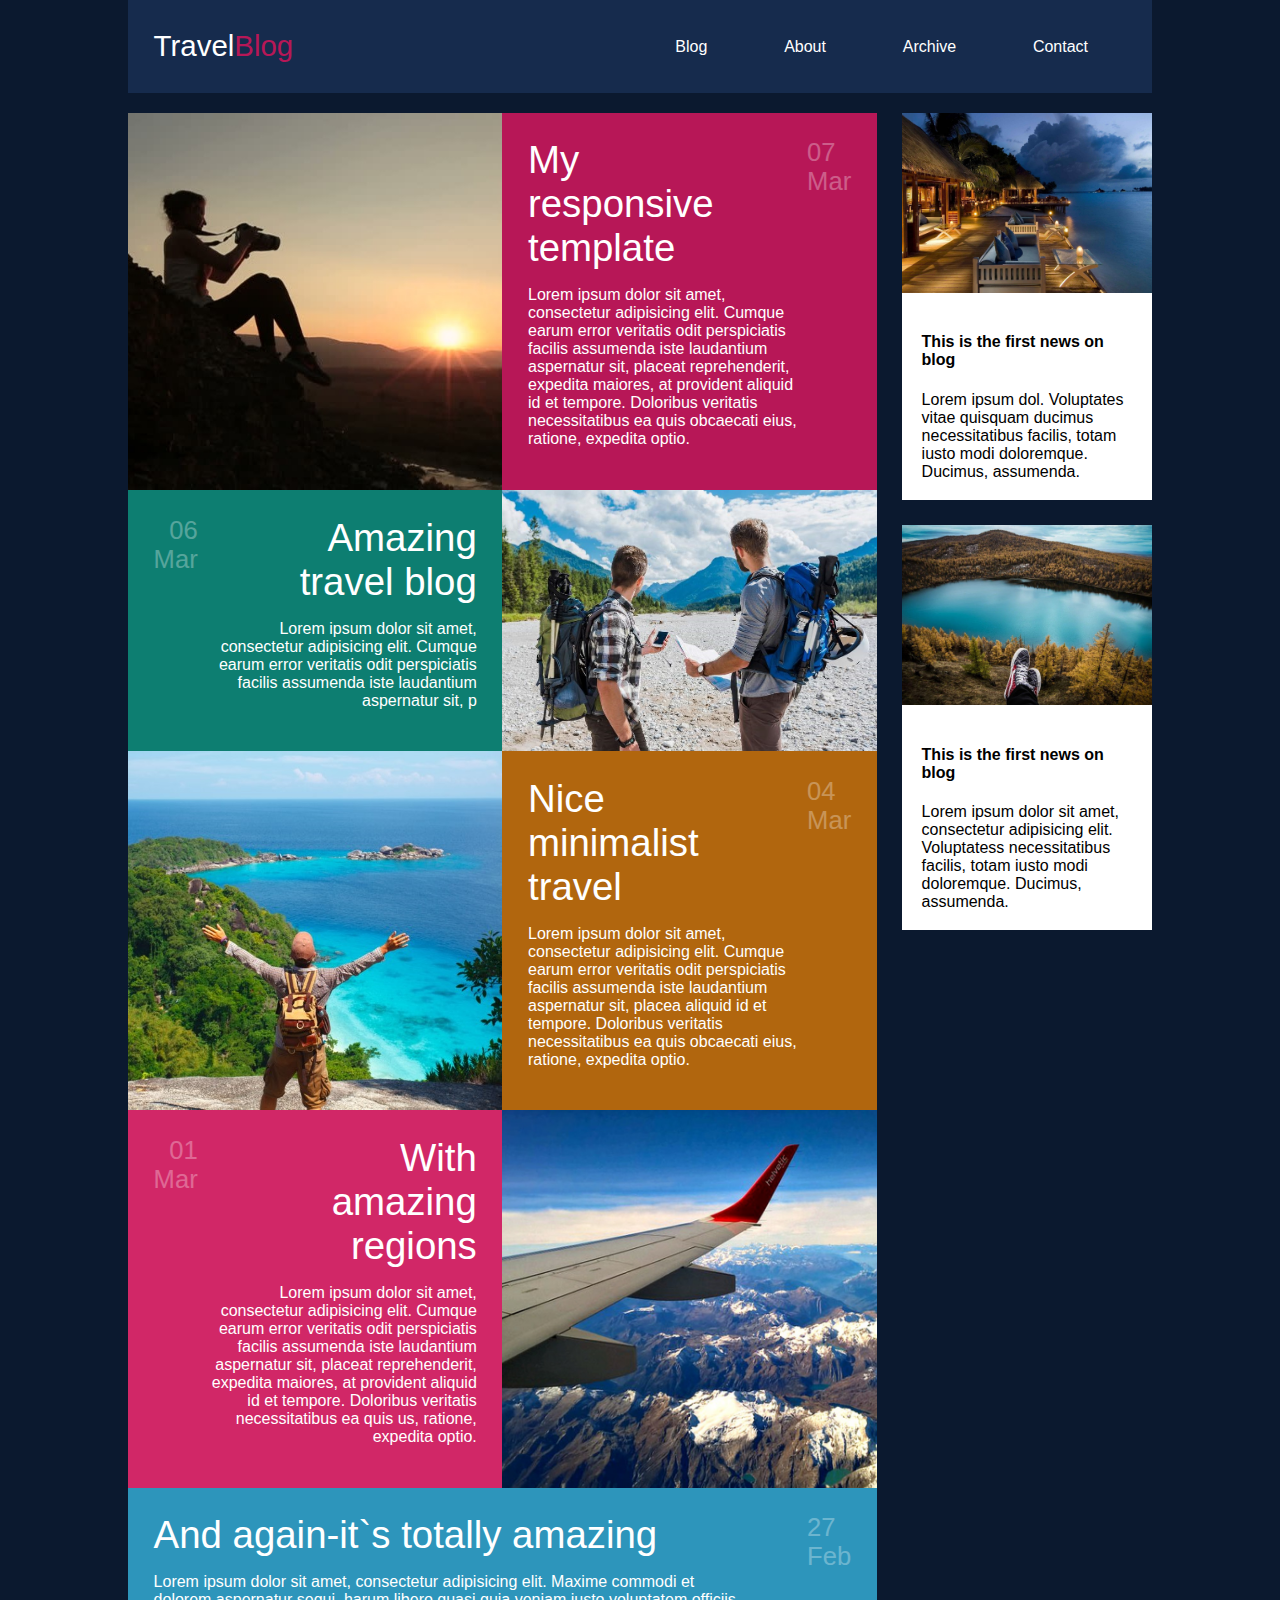
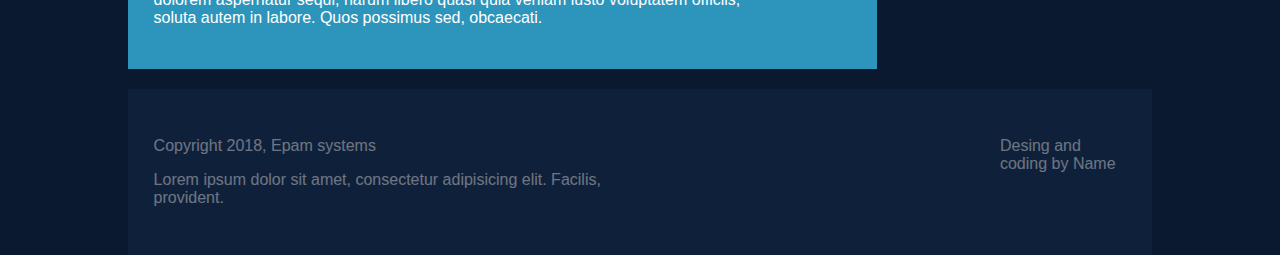
<file: FL11_HW5/homework/index.html>
<!DOCTYPE html>
<html lang="zxx">

<head>
    <meta charset="UTF-8">
    <meta name="viewport" content="width=device-width, initial-scale=1.0">
    <meta http-equiv="X-UA-Compatible" content="ie=edge">
    <link rel="stylesheet" href="css/styles.css">
    <link href='https://fonts.googleapis.com/css?family=Roboto:400,100,300,700&subset=latin,latin-ext' rel='stylesheet' type='text/css'>
    <title>Responsive</title>
</head>

<body>
    <header>
        <div class="container flex">
            <div class="tablet">
                <input type="checkbox" name="toggle" id="menu_tablet" class="toggle_menu">
                <label for="menu_tablet" class="toggle_menu"><span>&#9776;</span></label>
            </div>
            <div class="logo">
                <p> Travel<span>Blog</span></p>
            </div>
           
            <nav>
                <ul class="flex">
                    <li><a href="#">Blog</a></li>
                    <li><a href="#">About</a></li>
                    <li><a href="#">Archive</a></li>
                    <li><a href="#">Contact</a></li>


                </ul>
            </nav>
        </div>
    </header>
    <div class="container main flex">
        <div class="post">
            <div class=" block_post_1 flex">
                <div class="post_img post_img_1"></div>

                <div class="style_post post-1 flex">
                    <div class="post_text">
                        <h2>My <br />responsive<br /> template</h2>
                        <p>
                            Lorem ipsum dolor sit amet, consectetur adipisicing elit. Cumque earum error veritatis odit perspiciatis facilis assumenda iste laudantium aspernatur sit, placeat reprehenderit, expedita maiores, at provident aliquid id et tempore. Doloribus veritatis necessitatibus ea quis obcaecati eius, ratione, expedita optio.
                        </p>
                    </div>
                    <div class="date">07 <br />
                        Mar</div>
                </div>
            </div>
            <div class="block_post_2 flex">
                <div class=" post_img post_img_2"></div>
                <div class="style_post post-2 flex">
                    <div class="post_text">
                        <h2>Amazing <br />travel blog</h2>
                        <p>
                            Lorem ipsum dolor sit amet, consectetur adipisicing elit. Cumque earum error veritatis odit perspiciatis facilis assumenda iste laudantium aspernatur sit, p
                        </p>
                    </div>
                    <div class="date">06 <br>
                        Mar</div>
                </div>

            </div>
            <div class="block_post_3 flex">
                <div class=" post_img post_img_3"></div>
                <div class="style_post post-3 flex">
                    <div class="post_text">
                        <h2>Nice<br /> minimalist <br />travel</h2>
                        <p>
                            Lorem ipsum dolor sit amet, consectetur adipisicing elit. Cumque earum error veritatis odit perspiciatis facilis assumenda iste laudantium aspernatur sit, placea aliquid id et tempore. Doloribus veritatis necessitatibus ea quis obcaecati eius, ratione, expedita optio.
                        </p>
                    </div>
                    <div class="date">04 <br>
                        Mar</div>

                </div>
            </div>
            <div class="block_post_4 flex">
                <div class="post_img post_img_4"></div>
                <div class="style_post post-4 flex">
                    <div class="post_text">
                        <h2>With<br /> amazing<br /> regions</h2>
                        <p>
                            Lorem ipsum dolor sit amet, consectetur adipisicing elit. Cumque earum error veritatis odit perspiciatis facilis assumenda iste laudantium aspernatur sit, placeat reprehenderit, expedita maiores, at provident aliquid id et tempore. Doloribus veritatis necessitatibus ea quis us, ratione, expedita optio.
                        </p>
                    </div>
                    <div class="date">01 <br>
                        Mar</div>
                </div>
            </div>



            <div class="post-5 flex">


                <div class="post_text  style_post">
                    <h2>And again-it`s totally amazing</h2>
                    <p>
                        Lorem ipsum dolor sit amet, consectetur adipisicing elit. Maxime commodi et dolorem aspernatur sequi, harum libero quasi quia veniam iusto voluptatem officiis, soluta autem in labore. Quos possimus sed, obcaecati.
                    </p>
                </div>
                <div class="date">27 <br>Feb</div>
            </div>
        </div>



        <div class="aside">
            <div class="aside_post">
                <div class="aside-img_1"></div>
                <div class="aside_text">
                    <h4>This is the first news on blog</h4>
                    <p>Lorem ipsum dol. Voluptates vitae quisquam ducimus necessitatibus facilis, totam iusto modi doloremque. Ducimus, assumenda.</p>
                </div>
            </div>
            <div class="aside_post">

                <div class="aside-img_2"></div>
                <div class="aside_text">
                    <h4>This is the first news on blog</h4>
                    <p>Lorem ipsum dolor sit amet, consectetur adipisicing elit. Voluptatess necessitatibus facilis, totam iusto modi doloremque. Ducimus, assumenda.</p>
                </div>
            </div>
        </div>
    </div>
    <footer>
        <div class="container flex">
            <div class="copyright">
                <p>Copyright 2018, Epam systems</p>
                <p>Lorem ipsum dolor sit amet, consectetur adipisicing elit. Facilis, provident.</p>
            </div>
            <div class="name">
                <p>Desing and coding by Name</p>
            </div>

        </div>
    </footer>
</body>

</html>
</file>
<file: FL11_HW1/homework/style.css>
html,body,div,span,applet,object,iframe,h1,h2,h3,h4,h5,h6,p,blockquote,pre,a,abbr,acronym,address,big,cite,code,del,dfn,em,font,img,ins,kbd,q,s,samp,small,strike,strong,sub,sup,tt,var,b,u,i,center,dl,dt,dd,ol,ul,li,fieldset,form,label,legend,table,caption,tbody,tfoot,thead,tr,th,td{background:transparent;border:0;margin:0;padding:0;vertical-align:baseline}body{line-height:1}h1,h2,h3,h4,h5,h6{clear:both;font-weight:normal}ol,ul{list-style:none}blockquote{quotes:none}blockquote:before,blockquote:after{content:'';content:none}del{text-decoration:line-through}table{border-collapse:collapse;border-spacing:0}a img{border:0}#container{float:left;margin:0 -240px 0 0;width:100%}#primary,#secondary{float:right;overflow:hidden;width:220px}#secondary{clear:right}#footer{clear:both;width:100%}.one-column #content{margin:0 auto;width:640px}.single-attachment #content{margin:0 auto;width:900px}body,input,textarea,.page-title span,.pingback a.url{font-family:Georgia,"Bitstream Charter",serif}h3#comments-title,h3#reply-title,#access .menu,#access div.menu ul,#cancel-comment-reply-link,.form-allowed-tags,#site-info,#site-title,#wp-calendar,.comment-meta,.comment-body tr th,.comment-body thead th,.entry-content label,.entry-content tr th,.entry-content thead th,.entry-meta,.entry-title,.entry-utility,#respond label,.navigation,.page-title,.pingback p,.reply,.widget-title,.wp-caption-text{font-family:"Helvetica Neue",Arial,Helvetica,"Nimbus Sans L",sans-serif}input[type="submit"]{font-family:"Helvetica Neue",Arial,Helvetica,"Nimbus Sans L",sans-serif}pre{font-family:"Courier 10 Pitch",Courier,monospace}code{font-family:Monaco,Consolas,"Andale Mono","DejaVu Sans Mono",monospace}#access .menu-header,div.menu,#colophon,#branding,#main,#wrapper{margin:0 auto;width:940px}#wrapper{background:#fff;margin-top:20px;padding:0 20px}#footer-widget-area{overflow:hidden}#footer-widget-area .widget-area{float:left;margin-right:20px;width:220px}#footer-widget-area #fourth{margin-right:0}#site-info{float:left;font-size:14px;font-weight:bold;width:700px}#site-generator{float:right;width:220px}body{background:#f1f1f1}body,input,textarea{color:#666;font-size:12px;line-height:18px}hr{background-color:#e7e7e7;border:0;clear:both;height:1px;margin-bottom:18px}p{margin-bottom:18px}ul{list-style:square;margin:0 0 18px 1.5em}ol{list-style:decimal;margin:0 0 18px 1.5em}ol ol{list-style:upper-alpha}ol ol ol{list-style:lower-roman}ol ol ol ol{list-style:lower-alpha}ul ul,ol ol,ul ol,ol ul{margin-bottom:0}dl{margin:0 0 24px 0}dt{font-weight:bold}dd{margin-bottom:18px}strong{font-weight:bold}cite,em,i{font-style:italic}big{font-size:131.25%}ins{background:#ffc;text-decoration:none}blockquote{font-style:italic;padding:0 3em}blockquote cite,blockquote em,blockquote i{font-style:normal}pre{background:#f7f7f7;color:#222;line-height:18px;margin-bottom:18px;overflow:auto;padding:1.5em}abbr,acronym{cursor:help}sup,sub{height:0;line-height:1;position:relative;vertical-align:baseline}sup{bottom:1ex}sub{top:.5ex}small{font-size:smaller}input{margin-bottom:10px}input[type="text"],input[type="password"],input[type="email"],input[type="url"],input[type="number"],textarea{background:#f9f9f9;border:1px solid #ccc;box-shadow:inset 1px 1px 1px rgba(0,0,0,0.1);-moz-box-shadow:inset 1px 1px 1px rgba(0,0,0,0.1);-webkit-box-shadow:inset 1px 1px 1px rgba(0,0,0,0.1);padding:2px}a:link{color:#06c}a:visited{color:#743399}a:active,a:hover{color:#ff4b33}.screen-reader-text{clip:rect(1px,1px,1px,1px);overflow:hidden;position:absolute !important;height:1px;width:1px}#header{padding:30px 0 0 0}#site-title{float:left;font-size:30px;line-height:36px;margin:0 0 18px 0;width:700px}#site-title a{color:#000;font-weight:bold;text-decoration:none}#site-description{color:#000;clear:right;float:right;font-style:italic;margin:15px 0 18px 0;opacity:.65;width:220px}#branding img{border-top:4px solid #000;border-bottom:1px solid #000;display:block;float:left}#access{background:#000;display:block;float:left;margin:0 auto;width:940px}#access .menu-header,div.menu{font-size:13px;margin-left:12px;width:928px}#access .menu-header ul,div.menu ul{list-style:none;margin:0}#access .menu-header li,div.menu li{float:left;position:relative}#access a{color:#aaa;display:block;line-height:38px;padding:0 10px;text-decoration:none}#access ul ul{box-shadow:0 3px 3px rgba(0,0,0,0.2);-moz-box-shadow:0 3px 3px rgba(0,0,0,0.2);-webkit-box-shadow:0 3px 3px rgba(0,0,0,0.2);display:none;position:absolute;top:38px;left:0;float:left;width:180px;z-index:99999}#access ul ul li{min-width:180px}#access ul ul ul{left:100%;top:0}#access ul ul a{background:#333;line-height:1em;padding:10px;width:160px;height:auto}#access li:hover>a,#access ul ul:hover>a{background:#333;color:#fff}#access ul li:hover>ul{display:block}#access ul li.current_page_item>a,#access ul li.current_page_ancestor>a,#access ul li.current-menu-ancestor>a,#access ul li.current-menu-item>a,#access ul li.current-menu-parent>a{color:#fff}* html #access ul li.current_page_item a,* html #access ul li.current_page_ancestor a,* html #access ul li.current-menu-ancestor a,* html #access ul li.current-menu-item a,* html #access ul li.current-menu-parent a,* html #access ul li a:hover{color:#fff}#main{clear:both;overflow:hidden;padding:40px 0 0 0}#content{margin-bottom:36px}#content,#content input,#content textarea{color:#333;font-size:16px;line-height:24px}#content p,#content ul,#content ol,#content dd,#content pre,#content hr{margin-bottom:24px}#content ul ul,#content ol ol,#content ul ol,#content ol ul{margin-bottom:0}#content pre,#content kbd,#content tt,#content var{font-size:15px;line-height:21px}#content code{font-size:13px}#content dt,#content th{color:#000}#content h1,#content h2,#content h3,#content h4,#content h5,#content h6{color:#000;line-height:1.5em;margin:0 0 20px 0}#content table{border:1px solid #e7e7e7;margin:0 -1px 24px 0;text-align:left;width:100%}#content tr th,#content thead th{color:#777;font-size:12px;font-weight:bold;line-height:18px;padding:9px 24px;border-right:1px solid #e7e7e7}#content tr td{border-top:1px solid #e7e7e7;padding:6px 24px;border-right:1px solid #e7e7e7}#content tr.odd td{background:#f2f7fc}.hentry{margin:0 0 48px 0}.home .sticky{background:#f2f7fc;border-top:4px solid #000;margin-left:-20px;margin-right:-20px;padding:18px 20px}.single .hentry{margin:0 0 36px 0}.page-title{color:#000;font-size:14px;font-weight:bold;margin:0 0 36px 0}.page-title span{color:#333;font-size:16px;font-style:italic;font-weight:normal}.page-title a:link,.page-title a:visited{color:#777;text-decoration:none}.page-title a:active,.page-title a:hover{color:#ff4b33}#content .entry-title{color:#000;font-size:21px;font-weight:bold;line-height:1.3em;margin-bottom:0}.entry-title a:link,.entry-title a:visited{color:#000;text-decoration:none}.entry-title a:active,.entry-title a:hover{color:#ff4b33}.entry-meta{color:#777;font-size:12px}.entry-meta abbr,.entry-utility abbr{border:0}.entry-meta abbr:hover,.entry-utility abbr:hover{border-bottom:1px dotted #666}.single-author .by-author{position:absolute !important;clip:rect(1px 1px 1px 1px);clip:rect(1px,1px,1px,1px)}.entry-content,.entry-summary{clear:both;padding:12px 0 0 0}.entry-content .more-link{white-space:nowrap}#content .entry-summary p:last-child{margin-bottom:12px}.entry-content fieldset{border:1px solid #e7e7e7;margin:0 0 24px 0;padding:24px}.entry-content fieldset legend{background:#fff;color:#000;font-weight:bold;padding:0 24px}.entry-content input{margin:0 0 24px 0}.entry-content input.file,.entry-content input.button{margin-right:24px}.entry-content label{color:#777;font-size:12px}.entry-content select{margin:0 0 24px 0}.entry-content sup,.entry-content sub{font-size:10px}.entry-content blockquote.left{float:left;margin-left:0;margin-right:24px;text-align:right;width:33%}.entry-content blockquote.right{float:right;margin-left:24px;margin-right:0;text-align:left;width:33%}.page-link{clear:both;color:#000;font-weight:bold;line-height:48px;word-spacing:.5em}.page-link a:link,.page-link a:visited{background:#f1f1f1;color:#333;font-weight:normal;padding:.5em .75em;text-decoration:none}.home .sticky .page-link a{background:#d9e8f7}.page-link a:active,.page-link a:hover{color:#ff4b33}body.page .edit-link{clear:both;display:block}#entry-author-info{background:#f2f7fc;border-top:4px solid #000;clear:both;font-size:14px;line-height:20px;margin:24px 0;overflow:hidden;padding:18px 20px}#entry-author-info #author-avatar{background:#fff;border:1px solid #e7e7e7;float:left;height:60px;margin:0 -104px 0 0;padding:11px}#entry-author-info #author-description{float:left;margin:0 0 0 104px}#entry-author-info h2{color:#000;font-size:100%;font-weight:bold;margin-bottom:0}.entry-utility{clear:both;color:#777;font-size:12px;line-height:18px}.entry-meta a,.entry-utility a{color:#777}.entry-meta a:hover,.entry-utility a:hover{color:#ff4b33}#content .video-player{padding:0}.format-standard .wp-video,.format-standard .wp-audio-shortcode,.format-audio .wp-audio-shortcode,.format-standard .video-player{margin-bottom:24px}.home #content .format-aside p,.home #content .category-asides p{font-size:14px;line-height:20px;margin-bottom:10px;margin-top:0}.format-gallery .size-thumbnail img,.category-gallery .size-thumbnail img{border:10px solid #f1f1f1;margin-bottom:0}.format-gallery .gallery-thumb,.category-gallery .gallery-thumb{float:left;margin-right:20px;margin-top:-4px}.home #content .format-gallery .entry-utility,.home #content .category-gallery .entry-utility{padding-top:4px}.attachment .entry-content .entry-caption{font-size:140%;margin-top:24px}.attachment .entry-content .nav-previous a:before{content:'\2190\00a0'}.attachment .entry-content .nav-next a:after{content:'\00a0\2192'}#content img.size-auto,#content img.size-full,#content img.size-large,#content img.size-medium,#content .entry-attachment img,#content .widget-container img{max-width:100%;height:auto}#ie8 #content img.size-auto,#ie8 #content img.size-full,#ie8 #content img.size-large,#ie8 #content img.size-medium,#ie8 #content .entry-attachment img{width:auto}.alignleft,img.alignleft{display:inline;float:left;margin-right:24px;margin-top:4px}.alignright,img.alignright{display:inline;float:right;margin-left:24px;margin-top:4px}.aligncenter,img.aligncenter{clear:both;display:block;margin-left:auto;margin-right:auto}img.alignleft,img.alignright,img.aligncenter{margin-bottom:12px}.wp-caption{background:#f1f1f1;line-height:18px;margin-bottom:20px;max-width:100%;padding:4px;text-align:center}.wp-caption img{margin:5px 5px 0;max-width:622px}.wp-caption p.wp-caption-text{color:#777;font-size:12px;margin:5px}.wp-smiley{margin:0}.gallery{margin:0 auto 18px}.gallery .gallery-item{float:left;margin-top:0;text-align:center}.gallery-columns-1 .gallery-item{width:100%}.gallery-columns-2 .gallery-item{width:50%}.gallery-columns-3 .gallery-item{width:33%}.gallery-columns-4 .gallery-item{width:25%}.gallery-columns-5 .gallery-item{width:20%}.gallery-columns-6 .gallery-item{width:16%}.gallery-columns-7 .gallery-item{width:14%}.gallery-columns-8 .gallery-item{width:12%}.gallery-columns-9 .gallery-item{width:11%}.gallery-columns-1 img{max-width:620px}.gallery-columns-2 img{max-width:288px}.gallery-columns-3 img{max-width:177px}.gallery-columns-4 img{max-width:122px}.gallery-columns-5 img{max-width:88px}.gallery-columns-6 img{max-width:66px}.gallery-columns-7 img{max-width:50px}.gallery-columns-8 img{max-width:39px}.gallery-columns-9 img{max-width:29px}.gallery-item img{height:auto}.gallery-columns-2 .attachment-medium{max-width:92%;height:auto}.gallery-columns-4 .attachment-thumbnail{max-width:84%;height:auto}.gallery .gallery-caption{color:#777;font-size:12px;margin:0 0 12px}.gallery dl{margin:0}.gallery img{border:10px solid #f1f1f1}.gallery br+br{display:none}#content .entry-attachment img{display:block;margin:0 auto}.navigation{color:#777;font-size:12px;line-height:18px;overflow:hidden}.navigation a:link,.navigation a:visited{color:#777;text-decoration:none}.navigation a:active,.navigation a:hover{color:#ff4b33}.nav-previous{float:left;width:50%}.nav-next{float:right;text-align:right;width:50%}#nav-above{margin:0 0 18px 0}#nav-above{display:none}.paged #nav-above,.single #nav-above{display:block}#nav-below{margin:-18px 0 0 0}#comments{clear:both}#comments .navigation{padding:0 0 18px 0}h3#comments-title,h3#reply-title{color:#000;font-size:20px;font-weight:bold;margin-bottom:0}h3#comments-title{padding:24px 0}.commentlist{list-style:none;margin:0}.commentlist li.comment{border-bottom:1px solid #e7e7e7;line-height:24px;margin:0 0 24px 0;padding:0 0 0 56px;position:relative}.commentlist li:last-child{border-bottom:0;margin-bottom:0}#comments .comment-body ul,#comments .comment-body ol{margin-bottom:18px}#comments .comment-body p:last-child{margin-bottom:6px}#comments .comment-body blockquote p:last-child{margin-bottom:24px}.commentlist ol{list-style:decimal}.commentlist .avatar{position:absolute;top:4px;left:0}.comment-author cite{color:#000;font-style:normal;font-weight:bold}.comment-author .says{font-style:italic}.comment-meta{font-size:12px;margin:0 0 18px 0}.comment-meta a:link,.comment-meta a:visited{color:#777;text-decoration:none}.comment-meta a:active,.comment-meta a:hover{color:#ff4b33}.commentlist .bypostauthor>div{background:#f2f7fc;border-top:4px solid #000;margin-bottom:10px;padding:10px 0 0 20px}.reply{font-size:12px;padding:0 0 24px 0}.reply a,a.comment-edit-link{color:#777}.reply a:hover,a.comment-edit-link:hover{color:#ff4b33}.commentlist .children{list-style:none;margin:0}.commentlist .children li{border:0;margin:0}.nopassword,.nocomments{display:none}#comments .pingback{border-bottom:1px solid #e7e7e7;margin-bottom:18px;padding-bottom:18px}.commentlist li.comment+li.pingback{margin-top:-6px}#comments .pingback p{color:#777;display:block;font-size:12px;line-height:18px;margin:0}#comments .pingback .url{font-size:13px;font-style:italic}input[type="submit"]{color:#333}form{text-align:right}input{width:200px}#respond{border-top:1px solid #e7e7e7;margin:24px 0;overflow:hidden;position:relative}#respond p{margin:0}#respond .comment-notes{margin-bottom:1em}.form-allowed-tags{line-height:1em}.children #respond{margin:0 48px 0 0}h3#reply-title{margin:18px 0}#comments-list #respond{margin:0 0 18px 0}#comments-list ul #respond{margin:0}#cancel-comment-reply-link{font-size:12px;font-weight:normal;line-height:18px}#respond .required{color:#ff4b33;font-weight:bold}#respond label{color:#777;font-size:12px}#respond input{margin:0 0 9px;width:98%}#respond textarea{width:98%}#respond .form-allowed-tags{color:#777;font-size:12px;line-height:18px}#respond .form-allowed-tags code{font-size:11px}#respond .form-submit{margin:12px 0}#respond .form-submit input{font-size:14px;width:auto}.widget-area ul{list-style:none;margin-left:0}.widget-area ul ul{list-style:square;margin-left:1.3em}.widget-area select{max-width:100%}.widget_search #s{width:60%}.widget_search label{display:none}.widget-container{word-wrap:break-word;-webkit-hyphens:auto;-moz-hyphens:auto;hyphens:auto;margin:0 0 18px 0}.widget-container .wp-caption img{margin:auto}.widget-container.widget_image .wp-caption{width:auto}.widget-container.widget_image .wp-caption img{margin-left:-8px}.widget-title{color:#222;font-size:14px;font-weight:bold}.widget-area a:link,.widget-area a:visited{text-decoration:none}.widget-area a:active,.widget-area a:hover{text-decoration:underline}.widget-area .entry-meta{font-size:11px}#wp_tag_cloud div{line-height:1.6em}#wp-calendar{width:100%}#wp-calendar caption{color:#222;font-size:14px;font-weight:bold;padding-bottom:4px;text-align:left}#wp-calendar thead{font-size:11px}#wp-calendar tbody{color:#aaa}#wp-calendar tbody td{background:#f5f5f5;border:1px solid #fff;padding:3px 0 2px;text-align:center}#wp-calendar tbody .pad{background:0}#wp-calendar tfoot #next{text-align:right}.widget_rss a.rsswidget{color:#000}.widget_rss a.rsswidget:hover{color:#ff4b33}.widget_rss .widget-title img{width:11px;height:11px}#main .widget-area ul{margin-left:0;padding:0 20px 0 0}#main .widget-area ul ul{border:0;margin-left:1.3em;padding:0}#main .widget-container.music-player ul{margin:0}#footer{margin-bottom:20px}#colophon{border-top:4px solid #000;margin-top:-4px;overflow:hidden;padding:18px 0}#site-info{font-weight:bold}#site-info a{color:#000;text-decoration:none}#site-generator{font-style:italic;position:relative}#site-generator a{background:url(images/wordpress.png) center left no-repeat;color:#666;display:inline-block;line-height:16px;padding-left:20px;text-decoration:none}#site-generator a:hover{text-decoration:underline}img#wpstats{display:block;margin:0 auto 10px}pre{-webkit-text-size-adjust:140%}code{-webkit-text-size-adjust:160%}#access,.entry-meta,.entry-utility,.navigation,.widget-area{-webkit-text-size-adjust:120%}#site-description{-webkit-text-size-adjust:none}@media print{body{background:none !important}#wrapper{clear:both !important;display:block !important;float:none !important;position:relative !important}#header{border-bottom:2pt solid #000;padding-bottom:18pt}#colophon{border-top:2pt solid #000}#site-title,#site-description{float:none;line-height:1.4em;margin:0;padding:0}#site-title{font-size:13pt}.entry-content{font-size:14pt;line-height:1.6em}.entry-title{font-size:21pt}#access,#branding img,#respond,.comment-edit-link,.edit-link,.navigation,.page-link,.widget-area{display:none !important}#container,#header,#footer{margin:0;width:100%}#content,.one-column #content{margin:24pt 0 0;width:100%}.wp-caption p{font-size:11pt}#site-info,#site-generator{float:none;width:auto}#colophon{width:auto}img#wpstats{display:none}#site-generator a{margin:0;padding:0}#entry-author-info{border:1px solid #e7e7e7}#main{display:inline}.home .sticky{border:0}}img{width:140px;vertical-align:middle;display:block;margin:0 auto;margin-left:calc(50% - 50px);margin-bottom:20px}nav>a{padding:10px;color:#0279c1}nav>a b:hover{color:#00527a}nav>a:visited{color:#0279c1}article{padding-left:10px}footer{margin-top:20px;padding:40px 20px;text-align:center;background:#3333}
</file>
<file: FL11_HW11/homework/assets/material-icons/material-icons.css>
@font-face {
  font-family: 'Material Icons';
  font-style: normal;
  font-weight: 400;
  src: url(MaterialIcons-Regular.eot); /* For IE6-8 */
  src: local('Material Icons'),
       local('MaterialIcons-Regular'),
       url(MaterialIcons-Regular.woff2) format('woff2'),
       url(MaterialIcons-Regular.woff) format('woff'),
       url(MaterialIcons-Regular.ttf) format('truetype');
}

.material-icons {
  font-family: 'Material Icons';
  font-weight: normal;
  font-style: normal;
  font-size: 24px;  /* Preferred icon size */
  display: inline-block;
  line-height: 1;
  text-transform: none;
  letter-spacing: normal;
  word-wrap: normal;
  white-space: nowrap;
  direction: ltr;

  /* Support for all WebKit browsers. */
  -webkit-font-smoothing: antialiased;
  /* Support for Safari and Chrome. */
  text-rendering: optimizeLegibility;

  /* Support for Firefox. */
  -moz-osx-font-smoothing: grayscale;

  /* Support for IE. */
  font-feature-settings: 'liga';
}
</file>
<file: FL11_HW11/homework/assets/styles.css>
#root {
    color: skyblue;
}

#root {
    margin: 0 auto;
    width: 80%;
}

h1 {
    text-align: center;
}

#add {
    height: 70px;
    width: 90%;
    border: 2px solid skyblue;
    padding-left: 10px;
    margin-bottom: 40px;
    border-radius: 5px;

}

input::-webkit-input-placeholder {
    color: darkblue;
}

button {
    background-color: white;
    width: 0px;
    height: 0px;
    border: none;
}

#add_btn {
    margin-left: 20px;
    padding-top: 8px;
}

#i_add {
    font-size: 60px;
    color: gray;

}

.root_container {
    display: flex;
    border-bottom: 3px solid skyblue;
}

#i_todo {
    color: skyblue;
    font-size: 30px;
}
</file>
<file: FL11_HW2/homework/css/general.css>
/* 

please don't edit this styles

*/

h2.tm-section-title {
    color: lightskyblue;
}

a:focus {
    color: #666;
    outline: 0
}

ul {
    padding: 0;
    margin: 0
}

body {
    background-color: #f5f5f5;
    color: #000;
    font-family: 'Open Sans', Helvetica, Arial, sans-serif;
    font-size: 16px;
    font-weight: 300;
    padding-top: 30px;
    overflow-x: hidden
}

section:before {
    position: absolute;
    z-index: 1
}

.box,
.tm-content-box,
.tm-main-nav {
    background-color: #fff
}

.tm-sidebar {
    z-index: 10;
    position: fixed;
    left: 0;
    right: 0;
    top: 0;
    width: 100%;
}

.tm-sidebar ul{
    margin: 0px;
    display: flex;
}

.tm-main-nav {
    font-size: 1.5em;
    text-align: center
}

.tm-nav-item {
    list-style: none;
    width: 100%;
}

.tm-nav-item-link {
    border: 1px solid transparent;
    color: #666;
    display: block;
    padding: 10px;
    width: 100%;
    -webkit-transition: all .3s ease;
    transition: all .3s ease
}

.carousel-indicators li,
.tm-banner-inner {
    border: 1px solid lightgrey
}


.tm-nav-item-link.active,
.tm-nav-item-link:hover {
    color: #666;
    text-decoration: none;
}

.tm-nav-item-link:focus {
    text-decoration: none
}

.tm-banner-text,
.tm-banner-title,
.tm-section-title {
    color: #666;
    font-weight: 300;
    margin: 0
}

.tm-section-title {
    margin-bottom: 20px
}

.tm-section-title-box {
    margin-bottom: 0
}

.tm-banner-title {
    font-size: 3.3em;
    letter-spacing: 2px;
    text-transform: uppercase
}

.tm-main-content {
    padding-top: 70px;
}

.tm-content-box {
    overflow: hidden;
    margin-bottom: 30px
}

.padding-medium {
    padding: 40px
}

.tm-banner {
    padding: 30px
}

.tm-banner-inner {
    padding: 30px 0;
    height: 100%;
    text-align: center;
    display: flex;
    -webkit-box-orient: vertical;
    -webkit-box-direction: normal;
    -webkit-flex-direction: column;
    -ms-flex-direction: column;
    flex-direction: column;
    -webkit-box-align: center;
    -webkit-align-items: center;
    -ms-flex-align: center;
    align-items: center;
    -webkit-box-pack: center;
    -webkit-justify-content: center;
    -ms-flex-pack: center;
    justify-content: center
}

.tm-banner-inner img{
    width: 120px;
}

.tm-banner-text {
    font-size: 1.4em
}

.boxes,
.tm-box-bg-title {
    display: -webkit-box;
    display: -webkit-flex;
    display: -ms-flexbox
}

/*.flex-item {*/
    /*-webkit-box-flex: 0 1 auto;*/
    /*-webkit-flex: 0 1 auto;*/
    /*-ms-flex: 0 1 auto;*/
    /*flex: 0 1 auto*/
/*}*/

.section-description {
    line-height: 1.8;
    margin-bottom: 25px
}

.section-description:last-child {
    margin-bottom: 0
}

.tm-team-description-container {
    max-width: 500px
}

.tm-team-info {
    display: flex
}

.box {
    list-style: none;
    width: 33.3333%;
    height: auto;
}

.box-bg {
    position: relative
}

.box-img {
    width: 100%;
}

.tm-box-bg-title {
    position: absolute;
    top: 0;
    right: 0;
    bottom: 0;
    left: 0;
    display: flex;
    -webkit-box-align: center;
    -webkit-align-items: center;
    -ms-flex-align: center;
    align-items: center;
    -webkit-box-pack: center;
    -webkit-justify-content: center;
    -ms-flex-pack: center;
    justify-content: center
}

.boxes {
    display: flex;
    -webkit-flex-wrap: wrap;
    -ms-flex-wrap: wrap;
    flex-wrap: wrap
}

.gallery-container a {
    cursor: -webkit-zoom-in;
    cursor: zoom-in
}

.carousel {
    position: relative;
    height: auto;
    padding: 50px 50px 80px;
    text-align: center
}

.carousel-indicators {
    bottom: 30px
}

.carousel-content {
    color: #000;
    display: -webkit-box;
    display: -webkit-flex;
    display: -ms-flexbox;
    display: flex;
    -webkit-box-align: center;
    -webkit-align-items: center;
    -ms-flex-align: center;
    align-items: center
}

.carousel-indicators .active {
    background-color: lightgrey
}

.contact-form {
    overflow: hidden
}

.form-control {
    border-radius: 0;
    font-size: 1em
}

.form-control:focus {
    border-color: lightgrey;
    box-shadow: inset 0 1px 1px rgba(0, 0, 0, .075), 0 0 8px rgba(153, 153, 153, .45)
}

.form-group {
    margin-bottom: 20px
}

.form-group-2-col-left {
    padding-left: 0;
    padding-right: 5px
}

.form-group-2-col-right {
    padding-right: 0;
    padding-left: 5px
}

.mandatory-field:after {
    position: absolute;
    top: 0;
    right: 7px
}

.carousel-inner>.carousel-item>a>img, .carousel-inner>.carousel-item>img, .img-contact-us {
    width: 100%;
}

.tm-footer {
    color: #666;
    padding-bottom: 15px
}
</file>
<file: FL11_HW2/homework/css/style.css>
.box h2:hover {
    background-color: #87cefa;
    color: white;
}

.container {
    line-height: 200%;
}
nav,
#home,
section {
    box-shadow: 0 0 10px rgba(61, 55, 61, 0.7);
}


.tm-banner {
    background-color: #76cdd7;
}

.tm-banner-inner {
    background-color: #fff;
    text-shadow: 0px 10px 2px #87cefa, 0px 3px 1px #87cefa;
}

.tm-banner-text {
    letter-spacing: 7px;
    word-spacing: 10px;
    animation: spin 4s;
}

@keyframes spin {
    from {
        transform: rotateY(0deg);
    }

    to {
        transform: rotateY(360deg);
    }
}
section::before {
    content: '';
    display: block;
    width: 0;
    height: 0;
    border-top: 45px solid #87cefa;
    border-right: 45px solid transparent;
}

.flex-2-col {
    display: flex;
}

.flex-2-col .flex-item {
    display: flex;
    flex-direction: column;
    align-items: center;
    justify-content: center;
}
.tm-team-description-container p:first-of-type {
    font-style: italic;
}
.tm-team-description-container p {
    text-indent: 20px;

}

.flex-2-col .flex-item .tm-section-title {
    position: relative;
    right: 18%;
}
.heading .padding-medium h2 {
    color: #87cefa;
    text-align: center;
    font-weight: 500;
}
.heading .padding-medium ol {
    list-style-type: lower-roman;
    display: inline-block;
}

.heading .padding-medium li a {
    text-decoration: none;
}

.heading .padding-medium a:link {
    color: black;
}
.heading .padding-medium a:visited {
    color: #ffb347;
}

.heading .padding-medium li:hover::before {
    content: "|";
    color: #ffb347;
    font-size: 20px;
    font-weight: 600;
}

.heading .padding-medium li a:hover {
    font-weight: 600;
    color: #ffb347;
}

.heading .padding-medium .text::after {
    content: "New";
    color: red;
    font-size: 12px;
    font-weight: 600;
    margin-bottom: 10px;
    vertical-align: top;

}
.tm-nav-item:hover {
    background-color: #f5f5f5;
}
.boxes {
    display: flex;
    justify-content: space-around;
}
.box {
    padding: 10px;
}
.box-work:nth-child(2n) {
    background-color: #f5f5f5;
}

.box div p {
    margin-top: 1rem;
    font-style: italic;
}
.box div p::first-letter {
    font-size: 30px;
    font-weight: 300;
}
.btn {
    border: 2px solid #87cefa;
    border-radius: 1px;
    background-color: white;
    color: #87cefa;
    width: 18%;
}
.btn:hover {
    background-color: #87cefa;
    color: white;
    border: 2px solid #87cefa;
}

input[class="form-control"] {
    border: none;
    border-bottom: 2px solid #87cefa;
    outline: none;
    box-shadow: none;
}
.mandatory-field::after {
    content: "";
    background-image: url(../img/email-icon.png);
    background-repeat: no-repeat;
    background-size: 6% 75%;
    width: 80%;
    height: 80%;
    display: block;
    position: absolute;
    left: 93%;
    top: 20%;
}
#contact_message {
    border: 2px solid #87cefa;
    border-radius: 4px;
    resize: none;
}
#contact_message:hover, input[class="form-control"]:hover {
    background-color: #87cefa;
    border-radius: 4px;
}
form {
    text-align: right;
}
@media print {
    body {
        font-family: 'Open Sans', Helvetica, Arial, sans-serif;
        background-color: white;
            }

    section::before,
    .heading .padding-medium .text::after {
        content: none;
    }

    .flex-2-col .flex-item .tm-section-title {
        position: relative;
        right: 0%;
    }

    .tm-team-description-container p:first-of-type {
        font-style: normal;
    }

    .container {
        letter-spacing: normal;
        max-width: 100%;
        padding-right: 30px;
        padding-left: 30px;
        line-height: 130%;
    }

    .heading .padding-medium h2 {
        font-weight: 100;
    }

    @page {
        margin: 6mm;
    }

    .tm-main-content {
        padding-top: 20px;
        text-align: center;
    }

    .tm-banner {
        padding: 0;
    }
    .carousel-indicators,
    .tm-content-box > ul,
    .tm-sidebar,
    #about,
    #contact,
    img[src*="mexico"],
    img[src*="contact-us"] {
        display: none;
    }

    .tm-team-description-container {
        max-width: 100%;
    }

    .padding-medium {
        padding: 10px
    }
    .tm-content-box {
        margin: 0;
        padding: 0;
    }

    h2 {
        text-align: center;
        color: #87cefa;
        font-weight: 300;
        margin: 0
    }

    .heading .padding-medium li a {
        text-decoration: none;
    }
    .heading .padding-medium a:link{
            color: black;
    }

   .heading .padding-medium a:visited {
       color: black;}

    li {
        display: flex;
        margin-top: 15px;
        list-style-type: none;
    }

    a:first-letter {
        color: #87cefa;
    }

    ol {
        margin: 30px auto 1px;
        display: block;
        width: 300px;
        padding: 0;
    }
    li:nth-child(odd) {
        justify-content: flex-start;
    }

    li:nth-child(even) {
        justify-content: flex-end;
    }
    #home{
        margin-bottom: 10px;
    }
}
</file>
<file: FL11_HW3/homework/css/style1.css>
body {
  margin: 0;
  padding: 0;
  max-width: 1920px;
  font-family: "Source Sans Pro", sans-serif;
  opacity: .9;
  background-color: white;
  color: #21232e; }

div {
  box-sizing: border-box; }

.header {
  background-image: url(../img/m-h-day.jpg);
  background-repeat: no-repeat;
  background-position: center;
  background-size: cover;
  height: 600px;
  border-radius: 0px 0% 35% 0%;
  color: #21232e; }
  .header .header-wrap {
    max-width: 50%;
    margin: 0% 15%;
    box-sizing: border-box; }
    .header .header-wrap .header_text {
      line-height: 30px;
      font-size: 20px;
      margin-bottom: 40px; }
    .header .header-wrap .landing-logo {
      display: flex;
      max-width: 32%;
      font-family: "Hind", sans-serif; }
      .header .header-wrap .landing-logo img {
        width: 73px;
        margin: 35px 20px 0px 0px; }
    .header .header-wrap .header_heading {
      margin: 30px 0;
      display: block;
      max-width: 85%;
      font-size: 60px;
      font-weight: bold;
      z-index: 1;
      position: relative; }
      .header .header-wrap .header_heading::before {
        content: '';
        position: absolute;
        background: #14a0c7;
        z-index: -1;
        width: 235px;
        height: 27px;
        left: 0;
        top: 80%; }

.section {
  color: white;
  max-width: 960px;
  margin: 0 auto;
  display: block; }

.section_banner_button, .header_button {
  height: 50px;
  width: 150px;
  color: white;
  border: none;
  font-size: 18px;
  font-weight: 400;
  background-color: #699900; }
  .section_banner_button:hover, .header_button:hover {
    background-color: #466600; }

.landing-logo p {
  font-weight: 400;
  margin: 30px 20px 0px 0px; }
  .landing-logo p::first-line {
    font-size: 30px;
    font-weight: 600; }

span {
  display: block;
  font-size: 14px;
  margin-left: 8px; }

.section_text {
  text-align: center;
  font-size: 32px;
  font-weight: 600;
  margin: 30px auto;
  position: relative;
  z-index: 2;
  color: #21232e; }
  .section_text::before {
    content: '';
    position: absolute;
    background: #14a0c7;
    z-index: -1;
    width: 140px;
    height: 12px;
    left: 51%;
    top: 55%; }

.section_card_heading {
  display: inline-block;
  font-size: 20px;
  color: white;
  font-weight: 600;
  position: relative;
  z-index: 1; }
  .section_card_heading::before {
    content: '';
    position: absolute;
    background: #14a0c7;
    z-index: -1;
    display: inline-block;
    width: 100%;
    height: 14px;
    top: 12px; }

.section_banner_heading {
  font-size: 24px;
  font-weight: 600;
  position: relative;
  z-index: 1;
  color: #21232e; }
  .section_banner_heading::before {
    content: '';
    position: absolute;
    background: #14a0c7;
    z-index: -1;
    width: 50px;
    height: 10px;
    left: 30%;
    top: 55%; }

.section_card {
  background-color: #21232e; }

.section_card_img {
  margin-top: 10px;
  width: auto; }

.section_card_wrap {
  color: white;
  display: flex;
  justify-content: space-between; }

.section_card {
  display: block;
  text-align: center;
  border-radius: 8px;
  width: 32%;
  padding: 12px; }

.section_banner {
  border-radius: 8px;
  display: flex;
  justify-content: space-around;
  align-items: center;
  background: linear-gradient(to right, #699900, #2e5cd4);
  width: 80%;
  height: 120px;
  position: relative;
  z-index: 1;
  top: 60px;
  left: 100px; }

footer {
  color: white;
  background-color: #21232e; }
  footer .footer-wrap {
    padding: 8% 0px 5% 0px;
    display: flex;
    margin: 0 auto;
    max-width: 960px;
    justify-content: space-between; }
    footer .footer-wrap .footer_text {
      display: block;
      width: 32%; }
    footer .footer-wrap .footer-cr {
      padding-top: 4%; }
    footer .footer-wrap .landing-logo {
      display: flex;
      max-width: 32%;
      font-family: "Hind", sans-serif; }
      footer .footer-wrap .landing-logo img {
        width: 73px;
        margin: 35px 20px 0px 0px; }
</file>
<file: FL11_HW3/homework/css/style2.css>
body {
  margin: 0;
  padding: 0;
  max-width: 1920px;
  font-family: "Fresca", sans-serif;
  opacity: .9;
  background-color: #21232e;
  color: #3b3f50; }

div {
  box-sizing: border-box; }

.header {
  background-image: url(../img/m-h-night.jpg);
  background-repeat: no-repeat;
  background-position: center;
  background-size: cover;
  height: 600px;
  border-radius: 0px 0% 35% 0%;
  color: white; }
  .header .header-wrap {
    max-width: 50%;
    margin: 0% 15%;
    box-sizing: border-box; }
    .header .header-wrap .header_text {
      line-height: 30px;
      font-size: 20px;
      margin-bottom: 40px; }
    .header .header-wrap .landing-logo {
      display: flex;
      max-width: 32%;
      font-family: "Hind", sans-serif; }
      .header .header-wrap .landing-logo img {
        width: 73px;
        margin: 35px 20px 0px 0px; }
    .header .header-wrap .header_heading {
      margin: 30px 0;
      display: block;
      max-width: 85%;
      font-size: 60px;
      font-weight: bold;
      z-index: 1;
      position: relative; }
      .header .header-wrap .header_heading::before {
        content: '';
        position: absolute;
        background: #ff4e33;
        z-index: -1;
        width: 235px;
        height: 27px;
        left: 0;
        top: 80%; }

.section {
  color: white;
  max-width: 960px;
  margin: 0 auto;
  display: block; }

.section_banner_button, .header_button {
  height: 50px;
  width: 150px;
  color: white;
  border: none;
  font-size: 18px;
  font-weight: 400;
  background-color: #e3ac00; }
  .section_banner_button:hover, .header_button:hover {
    background-color: #b08500; }

.landing-logo p {
  font-weight: 400;
  margin: 30px 20px 0px 0px; }
  .landing-logo p::first-line {
    font-size: 30px;
    font-weight: 600; }

span {
  display: block;
  font-size: 14px;
  margin-left: 8px; }

.section_text {
  text-align: center;
  font-size: 32px;
  font-weight: 600;
  margin: 30px auto;
  position: relative;
  z-index: 2;
  color: white; }
  .section_text::before {
    content: '';
    position: absolute;
    background: #ff4e33;
    z-index: -1;
    width: 140px;
    height: 12px;
    left: 51%;
    top: 55%; }

.section_card_heading {
  display: inline-block;
  font-size: 20px;
  color: white;
  font-weight: 600;
  position: relative;
  z-index: 1; }
  .section_card_heading::before {
    content: '';
    position: absolute;
    background: #ff4e33;
    z-index: -1;
    display: inline-block;
    width: 100%;
    height: 14px;
    top: 12px; }

.section_banner_heading {
  font-size: 24px;
  font-weight: 600;
  position: relative;
  z-index: 1;
  color: white; }
  .section_banner_heading::before {
    content: '';
    position: absolute;
    background: #ff4e33;
    z-index: -1;
    width: 50px;
    height: 10px;
    left: 30%;
    top: 55%; }

.section_card {
  background-color: #3b3f50; }

.section_card_img {
  margin-top: 10px;
  width: auto; }

.section_card_wrap {
  color: white;
  display: flex;
  justify-content: space-between; }

.section_card {
  display: block;
  text-align: center;
  border-radius: 8px;
  width: 32%;
  padding: 12px; }

.section_banner {
  border-radius: 8px;
  display: flex;
  justify-content: space-around;
  align-items: center;
  background: linear-gradient(to right, #e3ac00, #99364d);
  width: 80%;
  height: 120px;
  position: relative;
  z-index: 1;
  top: 60px;
  left: 100px; }

footer {
  color: white;
  background-color: #3b3f50; }
  footer .footer-wrap {
    padding: 8% 0px 5% 0px;
    display: flex;
    margin: 0 auto;
    max-width: 960px;
    justify-content: space-between; }
    footer .footer-wrap .footer_text {
      display: block;
      width: 32%; }
    footer .footer-wrap .footer-cr {
      padding-top: 4%; }
    footer .footer-wrap .landing-logo {
      display: flex;
      max-width: 32%;
      font-family: "Hind", sans-serif; }
      footer .footer-wrap .landing-logo img {
        width: 73px;
        margin: 35px 20px 0px 0px; }

/*# sourceMappingURL=style2.css.map */
</file>
<file: FL11_HW4/homework/css/style.css>
body {
    font-family: Arial, Helvetica, sans-serif;
    padding: 0;
    margin: 0;
    min-width: 900px;
    width: 100%;
    font-size: 1.2vw;
}

div,
header,
section {
    box-sizing: border-box;
}

header {
    color: white;
    background-image: url(../img/sample2.jpg);
    background-position: top center;
    background-repeat: no-repeat;
    background-size: cover;
    padding-top: 3%;
position: relative;
}

header::after {
    content: "";
    position: absolute;
    z-index: -1;
    left: -40%;
    top: 94%;
    border: 140vw solid transparent;
    border-top: 15.5vw solid black;
    border-right: 5vw solid black;
}

.container {
    width: 90%;
    margin: 0 auto;
}

.flex {
    display: flex;

}

a {
    text-decoration: none;
}

.logo {
    justify-content: space-between;
}

header a {
    color: white;
}

li {
    list-style-type: none;
}

.logo_icon {
    text-transform: uppercase;
    font-size: 1.8vw;
}

.logo_menu li {
    margin-left: 8vw;
}

.title {
    margin-top: 6%;
    text-align: center;
}

.title_name {
    letter-spacing: .2em;
    margin: 8% 0% 0%;
    font-size: 4vw;
}

.title_name span {
    font-size: 8vw;
}
.menu li {

    margin: 10% 0% 5%;
    display: block;
    width: 25%;
    border: .2vw solid white;
    text-align: center;
    padding: 1.2vw 0vw;

}

.menu {
    justify-content: space-evenly;


}

ul {
    margin: 0;
}


.main_text p {
    width: 50%;
    display: block;


}

.frstright p {color: white;
    margin-left: auto;
}

.gradient {
    height: auto;
    display: flex;
    flex-wrap: wrap;
    justify-content: flex-end;
    position: relative;
    z-index: 12;
   

}
.clr {
    background-color: #f3f3f3;
}

h2 {
    text-align: center;
    margin: 0;
    padding: 2.4vw;

    font-size: 2vw;
    font-weight: 300;
}


.main_about_img {
    background: url("../img/sample-1.jpg") no-repeat;
    background-size: cover;
    width: 50%;
    height: auto;
    align-items: stretch;
}


.main_about_txt {
    width: 50%;
    text-align: center;
}

.main_about_img_2 {
    background: url("../img/sample-2.jpg") no-repeat;
    background-size: 100%;
    width: 50%;
    height: auto;
    align-items: stretch;
    margin-bottom: 7vh;

}

.main_about p {
    margin: 3vw;

}

.main_about {
    margin-bottom: 6vh;
}

.img_country {
    width: 40%;
    height: 25vw;
    margin-bottom: 7vh;
    flex-direction: column;
    justify-content: center;
    align-items: center;
    color: white;


}

.frst_country {
    background: url(../img/news-list-1.jpg) no-repeat;
    background-size: cover;
}

.scnd_country {
    background: url(../img/news-list-2.jpg) no-repeat;
    background-size: cover;
    margin: 0vw 4vw;
}

.thrd_country {
    background: url(../img/news-list-3.jpg) no-repeat;
    background-size: cover;
    margin-right: 4vw;
}

.frth_country {
    background: url(../img/news-list-4.jpg) no-repeat;
    background-size: cover;
}

.btn_img {
    border: none;
    color: white;
    background-color: #097774;
    opacity: .8;
    width: 17vw;
    height: 3vw;
    font-size: 1.2vw;
}

.rews {
    display: block;
    width: 25vw;
    margin: 0 auto;
    opacity: 1;
    margin-bottom: 3vw;
}

.count_like {
    margin-left: auto;
    margin-right: 2vw;

}

.count_like p {
    display: inline-block;
    border: .1vw solid white;
    color: white;
}

.date_container {
    margin-right: auto;
    margin-left: 2vw;
}

.btn_container,
.count_like {
    height: 45%;
}

.about_like {
    text-align: right;

}

.about_like p {
    margin: 1.4vw 0vw;

}

.footer_text {
    padding-top: 5vh;
}

.footer_form h2 {
    margin-left: auto;
    padding: 1vw 2vw 3vw;

}

.footer_form input {
    color: black;
    border: 1px solid black;
    width: 15vw;
    height: 6vh;
    margin: .1vw 2vw;
    background-color: #f3f3f3;
    font-size: 1.2vw;
}

.subscrb {
    width: 10vw;

}

.ftr_nav {
    padding-top: 1.5vh;
    margin-left: auto
}

.ftr_nav a {
    color: #000000;
    margin-left: 2vw;
}

.name {color:#9E9E9E;

  }
</file>
<file: FL11_HW5/homework/css/styles.css>
body {
    font-family: roboto;
}

div {
    display: block;
}

.post-1 {
    background: #B71757;
}

.post-2 {
    background: #0D7E71;
}

.post-3 {
    background: #b1660e;
}

.post-4 {
    background: #d12767;
}

.post-5 {
    background: #2d95bb;
    justify-content: space-between;
}

body {
    margin: 0;
    padding: 0;
    background-color: #0b192f;
    color: white;
    font-family: Arial, Helvetica, sans-serif;
}

div {
    box-sizing: border-box;
}

h2 {
    font-weight: 100;
    font-size: 3vw;
    margin: 0;

}

.flex {
    display: flex;
}

.container {
    width: 80%;
    margin: 0 auto;
    padding: 20px 0px 20px;
}

header .container {
    background-color: #162b4d;
    padding: 0vw 2vw;
    justify-content: space-between;
}

.logo span {
    color: #B71757;
}

.logo p {
    padding: 0;
    font-size: 2.3vw;
}

nav a {
    color: white;
    text-decoration: none;
    margin: 1vw 3vw;

}

ul {
    margin: 0;
    padding: 0;
    list-style-type: none;
    height: 100%
}

nav li {
    width: 100%;
    padding-top: 3vw;
}

nav li:hover {
    background-color: #b8b8b8;
}

.post {
    width: 75%;
}

.aside {
    width: 25%;
}

.block_post_1:hover {
    background-color: #B71757;
    opacity: .7;
}

.block_post_2:hover {
    background: #0D7E71;
    opacity: .7;
}

.block_post_3:hover {
    background: #b1660e;
    opacity: .7;
}

.block_post_4:hover {
    background: #d12767;
    opacity: .7;
}

.post-5:hover {
    background: #2d95bb;
    opacity: .7;

}


.post_img,
.style_post {
    width: 50%;
    height: auto;

}

.post_img_1 {
    background: url(../img/post1.jpg) no-repeat;
    background-position: center;
    background-size: cover;
    height: auto;
}

.post_img_2 {
    background: url(../img/post2.jpg) no-repeat;
    background-position: center;
    background-size: cover;
    height: auto;
}

.post_img_3 {
    background: url(../img/post3.jpg) no-repeat;
    background-position: center;
    background-size: cover;
    height: auto;


}

.post_img_4 {
    background: url(../img/post4.jpg) no-repeat;
    background-position: center;
    background-size: cover;
    height: auto;

}

.post-2,
.post-4 {
    text-align: right;
    order: -1
}

.post-4 div:nth-child(even),
.post-2 div:nth-child(even) {
    order: -1;

}



.style_post,
.post-5 .date {
    padding: 2vw;

}

.date {

    font-size: 2vw;
    opacity: .3;
}

.aside {
    margin-left: 2vw;

    color: black;

}

.aside p {
    margin: 0;
}

.aside_post {
    background-color: white;


}

.aside-img_1 {
    background: url(../img/news1.jpg) no-repeat;
    background-position: center;
    background-size: cover;
    height: 20vh;
    width: 100%;
}

.aside-img_2 {
    background: url(../img/news2.jpg) no-repeat;
    background-position: center;
    background-size: cover;
    height: 20vh;
    width: 100%;

}

.aside .aside_post:first-child .aside_text {
    margin-bottom: 2vw;
}

.aside_text {
    padding: 1.5vw;
    height: auto;
}

footer .container {
    background-color: #162b4d;
    justify-content: space-between;
    opacity: 0.4;
    padding: 2.5vw 2vw;
}

.copyright {
    width: 50%;
}

.name {
    width: 13%;
}

.post-5 .post_text {
    width: 100%;
}

.post-5 p {
    padding: 0;
}

.tablet {
    display: none;
}

.tablet [type="checkbox"] {
    display: none;
}

.tablet label {
    display: block;
    padding-top: 2vw;

}

label span {
    margin: 0;
    font-size: 5vw;
}

@media (max-width: 768px) {
    .tablet {
        display: block;
    }

    nav {
        display: none;
    }

    header .container {
        text-align: center;
    }

    .block_post_1,
    .block_post_2,
    .block_post_3,
    .block_post_4,
    post-5,
    footer .container,
    header .container {
        flex-direction: column;
        height: auto;

    }

    .post_img,
    .post-5,
    .style_post {
        width: auto;
        margin: 0;
        height: auto;
        flex-direction: column;
    }

    .post_img {
        height: 30vw;
    }

    .post-2,
    .post-4 {
        text-align: left;
        order: 1
    }

    .post-4 div:nth-child(even),
    .post-2 div:nth-child(even) {
        order: 1;

    }

    .date,
    footer .container {
        text-align: center;
    }

    .post {
        width: 55%;
    }

    .aside {
        width: 45%;
    }

    .copyright,
    .name {
        width: 80%;
    }

    footer .container {
        padding-left: 10vw;
    }

    footer p {
        margin: 3px;
    }
}

@media (max-width:480px) {
    .post {
        width: 100%
    }

    .post_img {
        width: 100%;
        height: 40vw;
    }

    .main {
        flex-direction: column;
    }

    .aside {
        width: 100%;
        margin: 0;
    }
}
</file>
